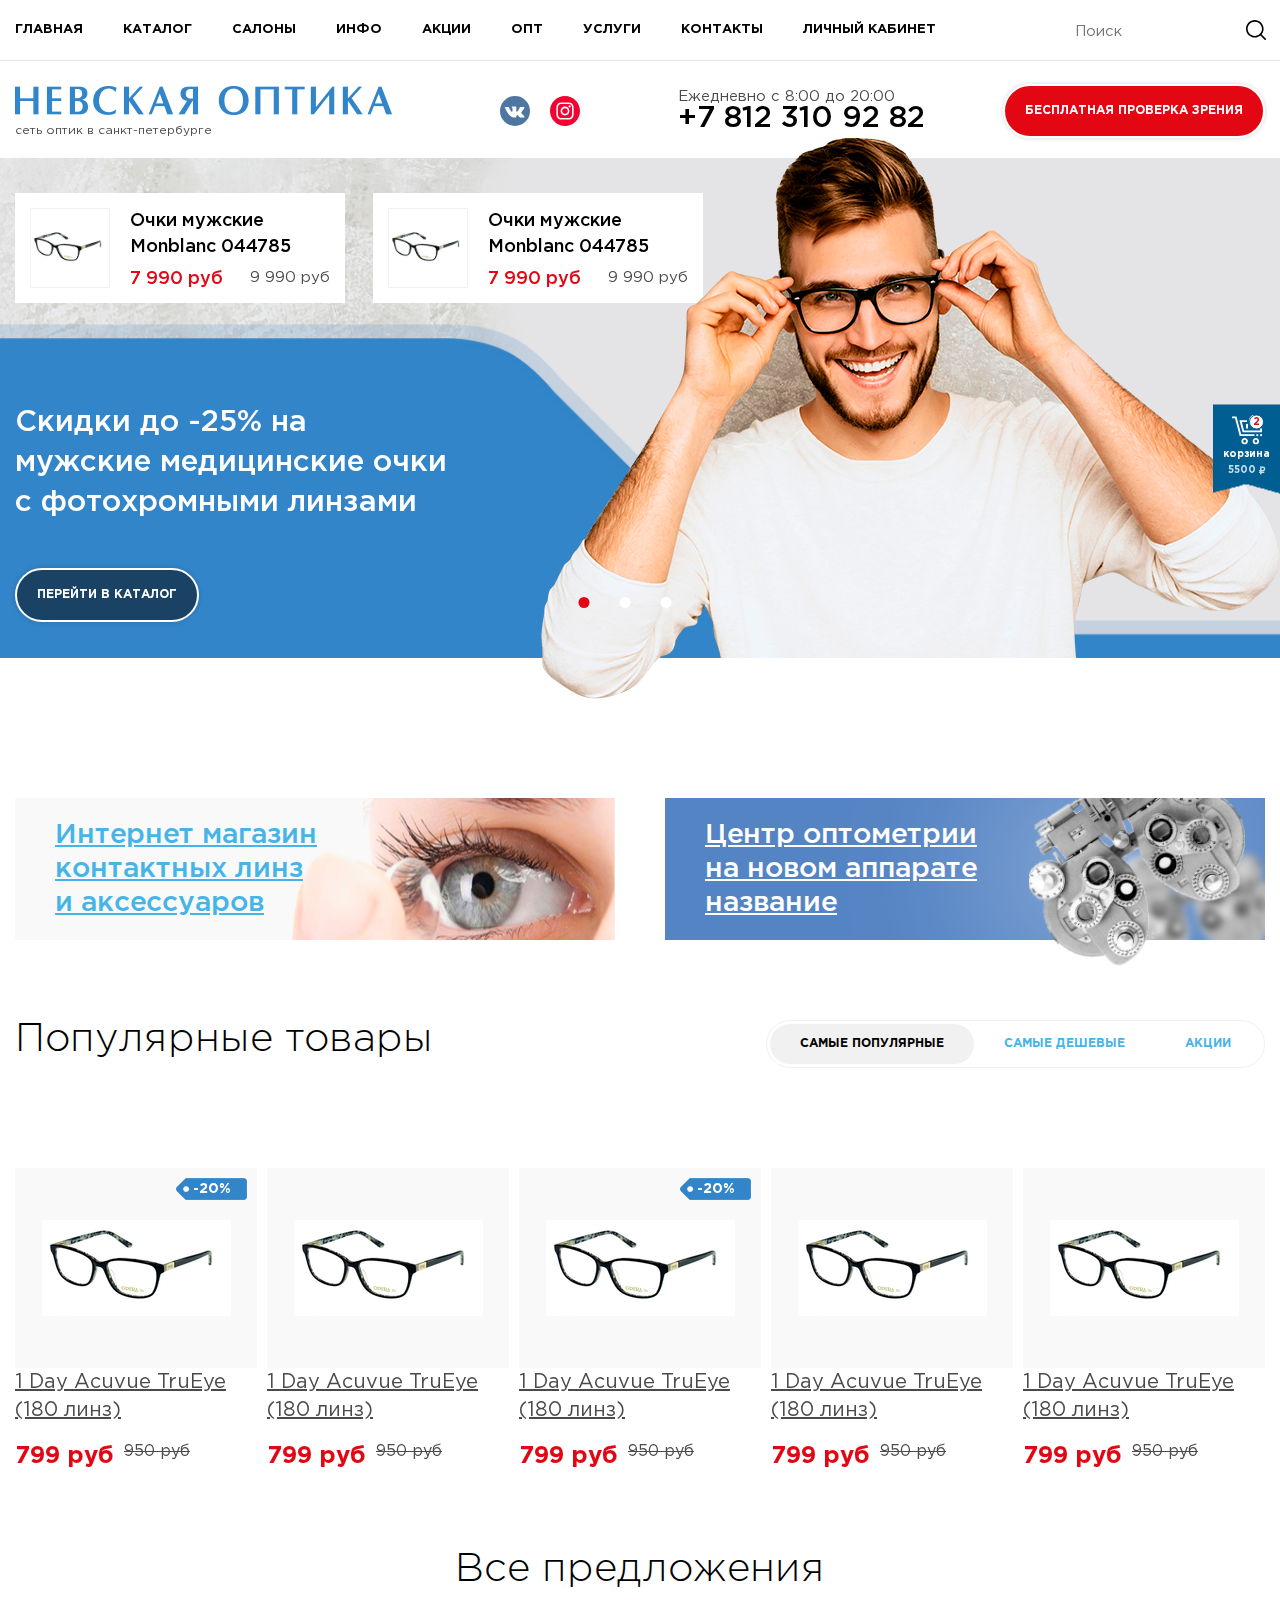
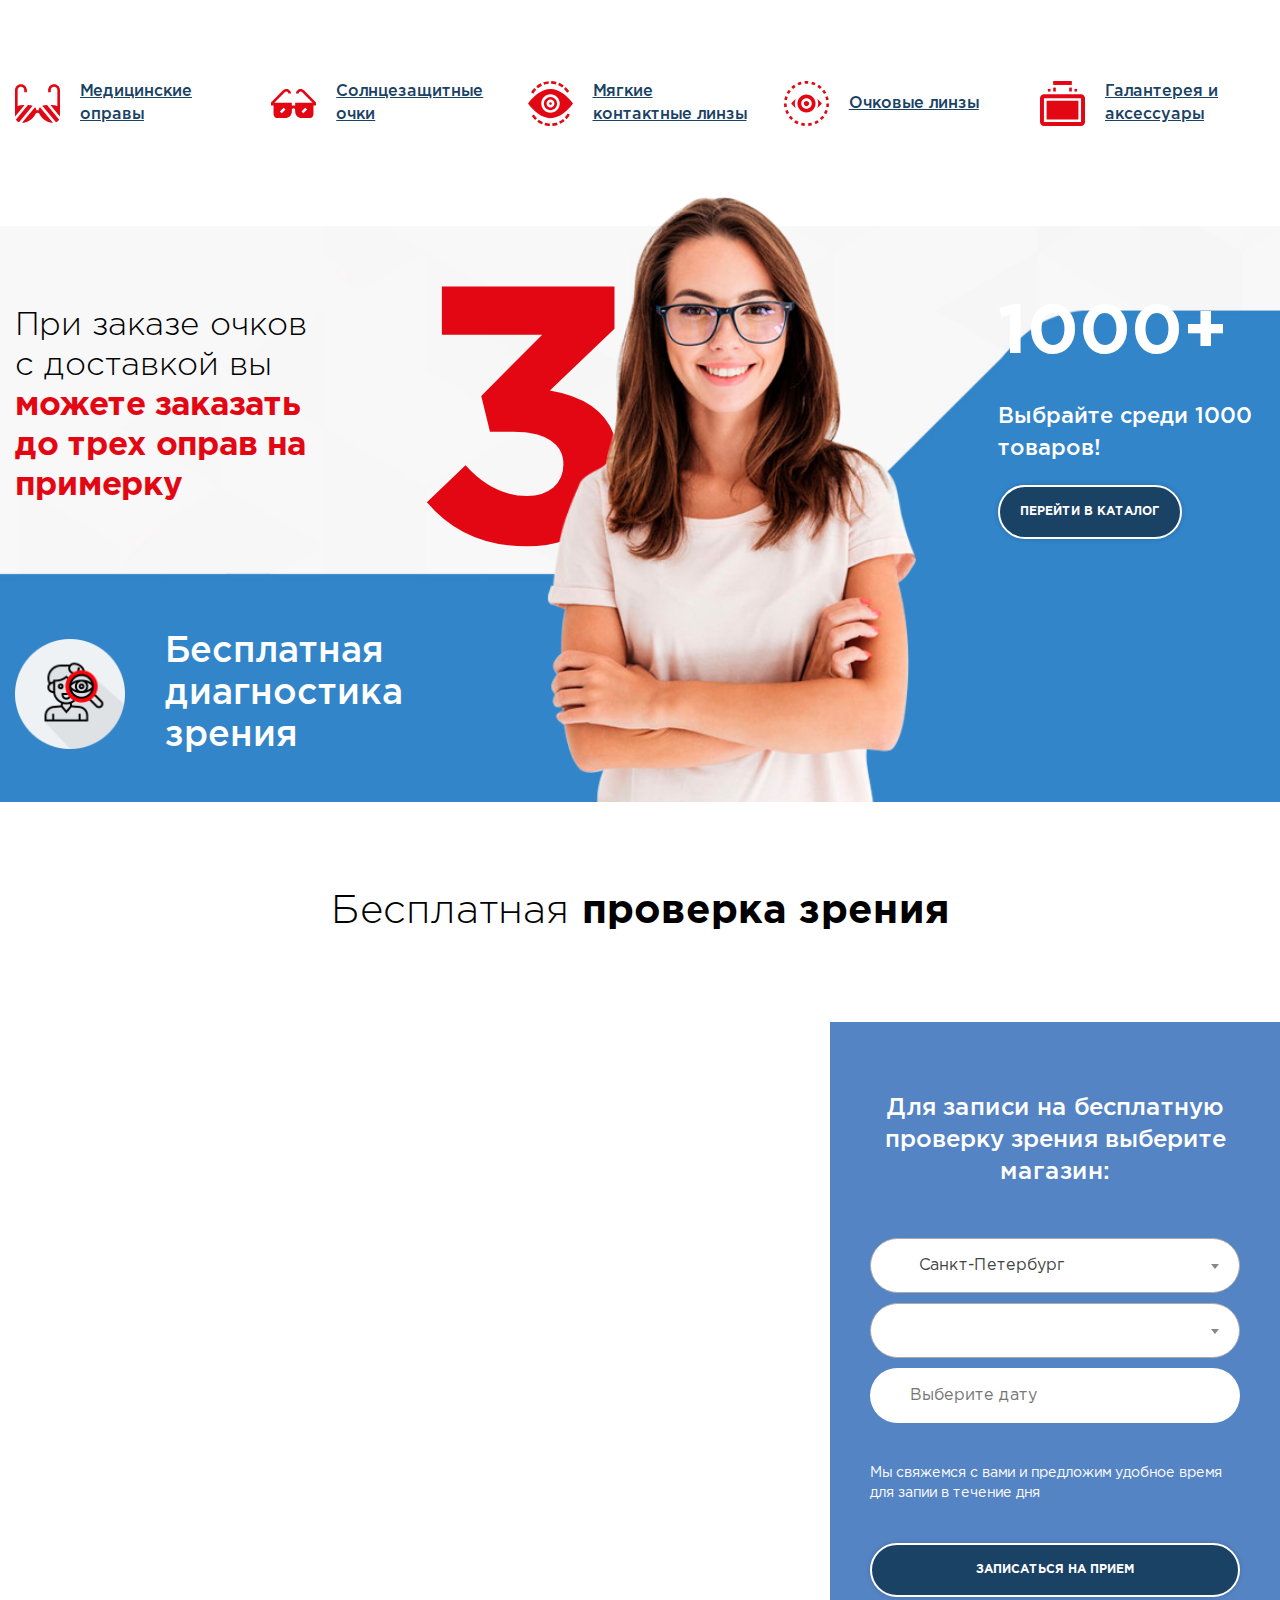
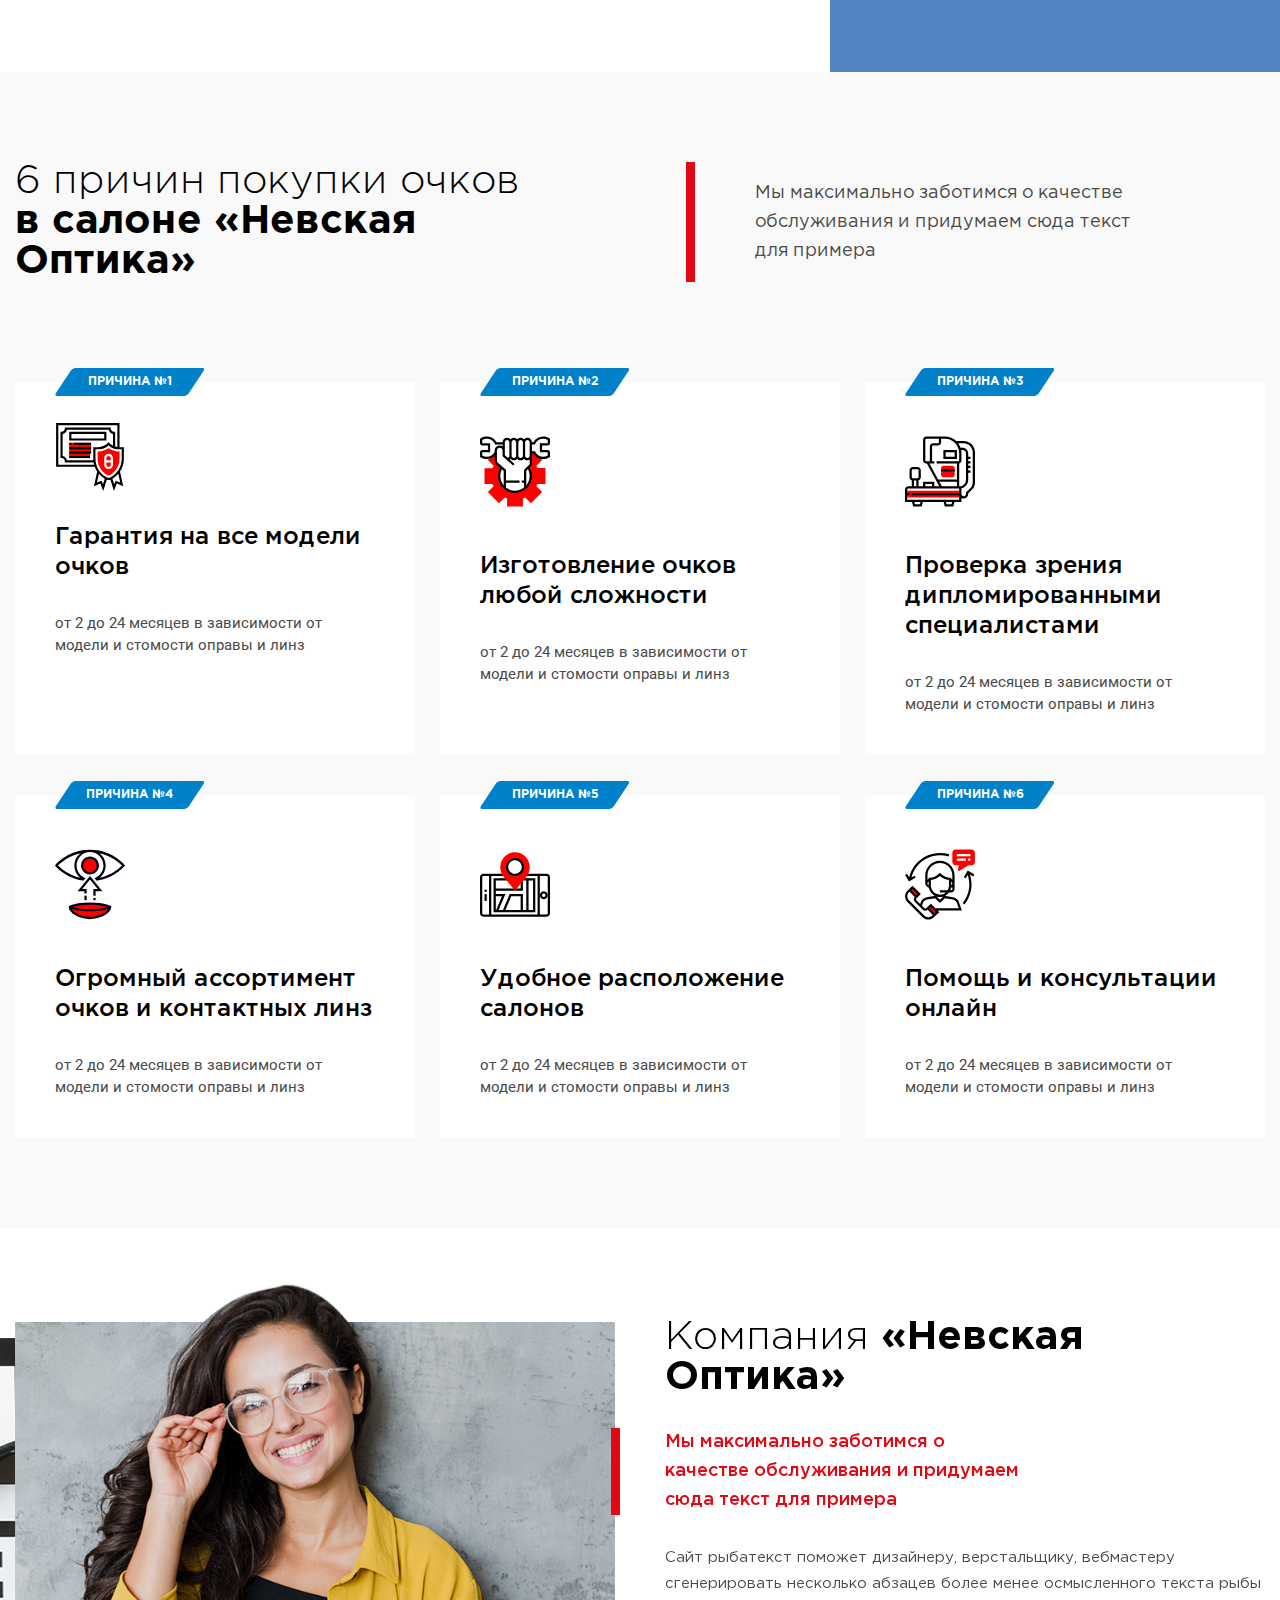
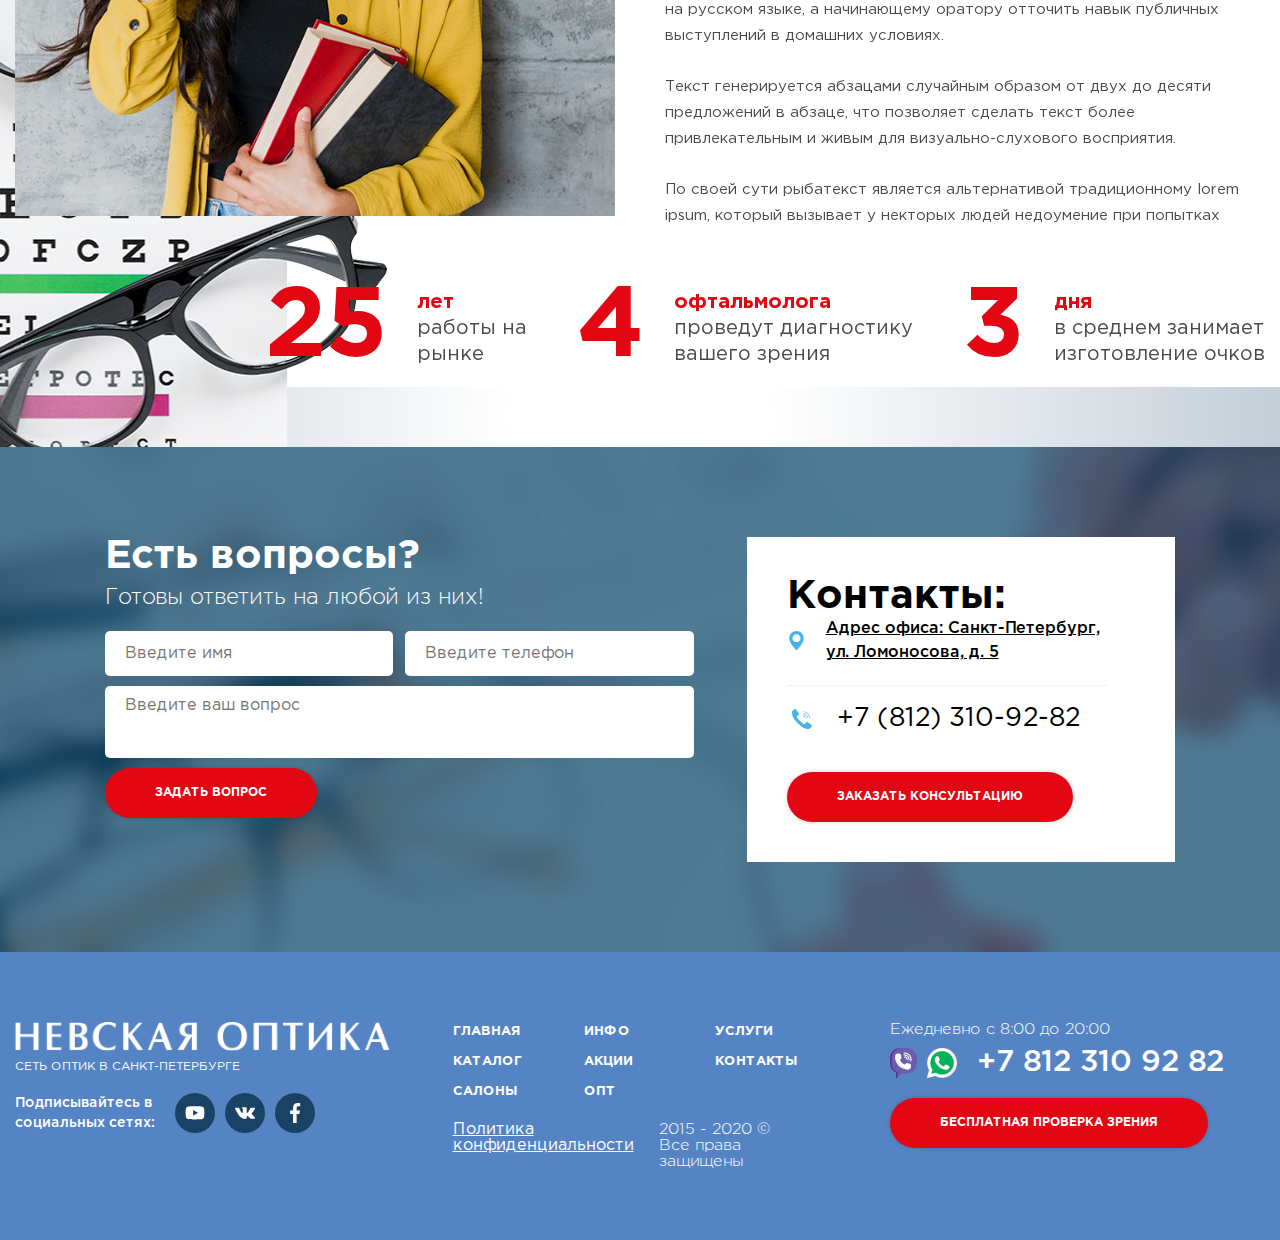
<file: index.html>
<!DOCTYPE HTML>
<html lang="ru">
<head>
    <meta charset="utf-8">
    <title>Невская оптика</title>
    <meta content="" name="description"/>
    <meta content="" name="keywords">
    <meta content="width=device-width, initial-scale=1.0" name="viewport">
    <meta content="telephone=no" name="format-detection">
    <meta content="IE=edge" http-equiv="X-UA-Compatible">

    <link href="css/jquery.fancybox.min.css" rel="stylesheet">
    <link href="css/select2.min.css" rel="stylesheet">
    <link href="css/jquery-ui.min.css" rel="stylesheet">
    <link href="css/slick.css" rel="stylesheet">
    <link href="css/style.css" rel="stylesheet">

    <link href="#" rel="shortcut icon">
    <meta content="petersburg-studio.com" name="author">
</head>
<body>

<header class="header">
    <div class="wrapper">

        <div class="mobileHeader__container">
            <ul class="mobileHeader__list">
                <li><a href="#"><img src="images/icons/user-mobile.svg" alt="icon"></a></li>
                <li><a href="#"><img src="images/icons/search-mobile.svg" alt="icon"></a></li>
                <li><a href="#"><img src="images/icons/buy.svg" alt="icon"></a></li>
                <li><a href="#"><img src="images/icons/out-call.svg" alt="icon"></a></li>
                <li>
                    <div class="header__hamburger">
                        <a class="adaptive-menu-toggle" href="#">
                        <span class="menu-toggle-inner">
                            <span class="menu-toggle-line menu-toggle-line--1"></span>
                            <span class="menu-toggle-line menu-toggle-line--2"></span>
                            <span class="menu-toggle-line menu-toggle-line--3"></span>
                            <span class="menu-toggle-line menu-toggle-line--4"></span>
                            <span class="menu-toggle-line menu-toggle-line--5"></span>
                        </span>
                        </a>
                    </div>
                </li>
            </ul>

            <nav class="headerNav_adaptive">
                <div class="headerNav_adaptive__wrapper">
                    <ul class="headerNav__items_adaptive">
                        <li><a href="#">Главная</a></li>
                        <li><a href="#">Каталог</a></li>
                        <li><a href="#">Салоны</a></li>
                        <li><a href="#">инфо</a></li>
                        <li><a href="#">акции</a></li>
                        <li><a href="#">Опт</a></li>
                        <li><a href="#">Услуги</a></li>
                        <li><a href="#">Контакты</a></li>
                        <li><a href="#">Личный кабинет</a></li>
                    </ul>

                    <ul class="header__social">
                        <li>
                            <a href="#">
                                <img src="images/icons/vk-new.svg" alt="">
                            </a>
                        </li>
                        <li>
                            <a href="#">
                                <img src="images/icons/instagram.svg" alt="">
                            </a>
                        </li>
                    </ul>

                    <div class="header__time">
                        <p>Ежедневно с 8:00 до 20:00</p>
                        <a href="#">+7 812 310 92 82</a>
                    </div>
                </div>
            </nav>

        </div>

        <div class="header__container">
            <div class="header_left">
                <div class="header_top">
                    <nav class="header__nav">
                        <ul>
                            <li><a href="#">Главная</a></li>
                            <li><a href="#">Каталог</a></li>
                            <li><a href="#">Салоны</a></li>
                            <li><a href="#">инфо</a></li>
                            <li><a href="#">акции</a></li>
                            <li><a href="#">Опт</a></li>
                            <li><a href="#">Услуги</a></li>
                            <li><a href="#">Контакты</a></li>
                            <li><a href="#">Личный кабинет</a></li>
                        </ul>
                    </nav>
                    <form action="#" method="get">
                        <ul class="search">
                            <li>
                                <label>
                                    <input placeholder="Поиск" type="search">
                                </label>
                            </li>
                            <li>
                                <input alt="search" src="images/icons/search.svg" type="image">
                            </li>
                        </ul>
                    </form>
                </div>
                <div class="header_bottom">
                    <a href="/" class="logo">
                        <img src="images/logo_blue.png" alt="">
                        <p>сеть оптик в санкт-петербурге</p>
                    </a>
                    <ul class="header__social">
                        <li>
                            <a href="#">
                                <img src="images/icons/vk-new.svg" alt="">
                            </a>
                        </li>
                        <li>
                            <a href="#">
                                <img src="images/icons/instagram.svg" alt="">
                            </a>
                        </li>
                    </ul>
                    <div class="header__time">
                        <p>Ежедневно с 8:00 до 20:00</p>
                        <a href="#">+7 812 310 92 82</a>
                    </div>
                    <a href="#" class="btn btn_red">бесплатная проверка зрения</a>
                </div>
            </div>

        </div>


    </div>
</header>

<section class="s_firstSlider">
    <div class="fullHD">
        <div class="fullHD__bg">
            <div class="firstSlider">
                <div class="firstSlider__slide">
                    <div class="wrapper">
                        <div class="firstSlider_top">
                            <div class="firstSlider__item">
                                <img src="images/main/glasses.png" alt="">
                                <div class="firstSlider__item__prop">
                                    <a href="#" class="firstSlider__item__prop__title">
                                        Очки мужские Monblanc 044785
                                    </a>
                                    <div class="firstSlider__item__prop__price">
                                        <div class="firstSlider__item__prop__price_new">
                                            7 990 руб
                                        </div>
                                        <div class="firstSlider__item__prop__price_old">
                                            9 990 руб
                                        </div>
                                    </div>
                                </div>
                            </div>
                            <div class="firstSlider__item">
                                <img src="images/main/glasses.png" alt="">
                                <div class="firstSlider__item__prop">
                                    <a class="firstSlider__item__prop__title">
                                        Очки мужские Monblanc 044785
                                    </a>
                                    <div class="firstSlider__item__prop__price">
                                        <div class="firstSlider__item__prop__price_new">
                                            7 990 руб
                                        </div>
                                        <div class="firstSlider__item__prop__price_old">
                                            9 990 руб
                                        </div>
                                    </div>
                                </div>
                            </div>
                        </div>
                        <div class="firstSlider_bottom">
                            <p>Скидки до -25% на <br/>
                                мужские медицинские очки<br/>
                                с фотохромными линзами</p>
                            <a href="#" class="btn btn_blue">перейти в каталог</a>
                        </div>
                    </div>
                    <img class="firstSlider__slide__img" src="images/main/man.png" alt="">
                </div>
                <div class="firstSlider__slide">
                    <div class="wrapper">
                        <div class="firstSlider_top">
                            <div class="firstSlider__item">
                                <img src="images/main/glasses.png" alt="">
                                <div class="firstSlider__item__prop">
                                    <a href="#" class="firstSlider__item__prop__title">
                                        Очки мужские Monblanc 044785
                                    </a>
                                    <div class="firstSlider__item__prop__price">
                                        <div class="firstSlider__item__prop__price_new">
                                            7 990 руб
                                        </div>
                                        <div class="firstSlider__item__prop__price_old">
                                            9 990 руб
                                        </div>
                                    </div>
                                </div>
                            </div>
                            <div class="firstSlider__item">
                                <img src="images/main/glasses.png" alt="">
                                <div class="firstSlider__item__prop">
                                    <a class="firstSlider__item__prop__title">
                                        Очки мужские Monblanc 044785
                                    </a>
                                    <div class="firstSlider__item__prop__price">
                                        <div class="firstSlider__item__prop__price_new">
                                            7 990 руб
                                        </div>
                                        <div class="firstSlider__item__prop__price_old">
                                            9 990 руб
                                        </div>
                                    </div>
                                </div>
                            </div>
                        </div>
                        <div class="firstSlider_bottom">
                            <p>Скидки до -25% на <br/>
                                мужские медицинские очки<br/>
                                с фотохромными линзами</p>
                            <a href="#" class="btn btn_blue">перейти в каталог</a>
                        </div>
                    </div>
                    <img class="firstSlider__slide__img" src="images/main/man.png" alt="">
                </div>
                <div class="firstSlider__slide">
                    <div class="wrapper">
                        <div class="firstSlider_top">
                            <div class="firstSlider__item">
                                <img src="images/main/glasses.png" alt="">
                                <div class="firstSlider__item__prop">
                                    <a href="#" class="firstSlider__item__prop__title">
                                        Очки мужские Monblanc 044785
                                    </a>
                                    <div class="firstSlider__item__prop__price">
                                        <div class="firstSlider__item__prop__price_new">
                                            7 990 руб
                                        </div>
                                        <div class="firstSlider__item__prop__price_old">
                                            9 990 руб
                                        </div>
                                    </div>
                                </div>
                            </div>
                            <div class="firstSlider__item">
                                <img src="images/main/glasses.png" alt="">
                                <div class="firstSlider__item__prop">
                                    <a class="firstSlider__item__prop__title">
                                        Очки мужские Monblanc 044785
                                    </a>
                                    <div class="firstSlider__item__prop__price">
                                        <div class="firstSlider__item__prop__price_new">
                                            7 990 руб
                                        </div>
                                        <div class="firstSlider__item__prop__price_old">
                                            9 990 руб
                                        </div>
                                    </div>
                                </div>
                            </div>
                        </div>
                        <div class="firstSlider_bottom">
                            <p>Скидки до -25% на <br/>
                                мужские медицинские очки<br/>
                                с фотохромными линзами</p>
                            <a href="#" class="btn btn_blue">перейти в каталог</a>
                        </div>
                    </div>
                    <img class="firstSlider__slide__img" src="images/main/man.png" alt="">
                </div>
            </div>
        </div>
    </div>
</section>

<section class="firstSlider_top_bottom">
    <div class="wrapper">
        <div class="firstSlider_top">
        <div class="firstSlider__item">
            <img src="images/main/glasses.png" alt="">
            <div class="firstSlider__item__prop">
                <a href="#" class="firstSlider__item__prop__title">
                    Очки мужские Monblanc 044785
                </a>
                <div class="firstSlider__item__prop__price">
                    <div class="firstSlider__item__prop__price_new">
                        7 990 руб
                    </div>
                    <div class="firstSlider__item__prop__price_old">
                        9 990 руб
                    </div>
                </div>
            </div>
        </div>
        <div class="firstSlider__item">
            <img src="images/main/glasses.png" alt="">
            <div class="firstSlider__item__prop">
                <a class="firstSlider__item__prop__title">
                    Очки мужские Monblanc 044785
                </a>
                <div class="firstSlider__item__prop__price">
                    <div class="firstSlider__item__prop__price_new">
                        7 990 руб
                    </div>
                    <div class="firstSlider__item__prop__price_old">
                        9 990 руб
                    </div>
                </div>
            </div>
        </div>
    </div>
    </div>
</section>

<section class="s_linkStore">
    <div class="wrapper">
        <div class="linkStore">
            <div class="linkStore__item">
                <div class="linkStore__item__title">
                    <a href="#">
                        Интернет магазин <br/>
                        контактных линз <br/>
                        и аксессуаров
                    </a>
                </div>
            </div>
            <div class="linkStore__item">
                <div class="linkStore__item__title">
                    <a href="#">
                        Центр оптометрии <br/>
                        на новом аппарате <br/>
                        название
                    </a>
                </div>
                <div class="linkStore__item__img">
                    <img src="images/main/eye-test-img.png" alt="">
                </div>
            </div>
        </div>
    </div>
</section>

<section class="s_popular">
    <div class="wrapper">
        <div class="popular">
            <div class="popular__title">
                <div class="innerTitle">
                    Популярные товары
                </div>
                <ul class="tabs">
                    <li class="tab tab_active">самые популярные</li>
                    <li class="tab">самые дешевые</li>
                    <li class="tab">акции</li>
                </ul>
            </div>

            <div class="tab__content tab__content_first">
                <div class="tab__content__wrapper">
                    <div class="tab__content__item tab__content__item_discount">
                        <div class="tab__content__item__img">
                            <div class="tab__content__item__img__tag">
                                -20%
                            </div>
                            <img src="images/main/glasses.png" alt="">
                        </div>
                        <a href="#">1 Day Acuvue TruEye (180 линз)</a>
                        <div class="tab__content__item__price__container">
                            <div class="tab__content__item__price">
                                799 руб
                            </div>
                            <div class="tab__content__item__discount">
                                950 руб
                            </div>
                        </div>
                    </div>
                    <div class="tab__content__item">
                        <div class="tab__content__item__img">
                            <div class="tab__content__item__img__tag">
                                -20%
                            </div>
                            <img src="images/main/glasses.png" alt="">
                        </div>
                        <a href="#">1 Day Acuvue TruEye (180 линз)</a>
                        <div class="tab__content__item__price__container">
                            <div class="tab__content__item__price">
                                799 руб
                            </div>
                            <div class="tab__content__item__discount">
                                950 руб
                            </div>
                        </div>
                    </div>

                    <div class="tab__content__item tab__content__item_discount">
                        <div class="tab__content__item__img">
                            <div class="tab__content__item__img__tag">
                                -20%
                            </div>
                            <img src="images/main/glasses.png" alt="">
                        </div>
                        <a href="#">1 Day Acuvue TruEye (180 линз)</a>
                        <div class="tab__content__item__price__container">
                            <div class="tab__content__item__price">
                                799 руб
                            </div>
                            <div class="tab__content__item__discount">
                                950 руб
                            </div>
                        </div>
                    </div>
                    <div class="tab__content__item">
                        <div class="tab__content__item__img">
                            <div class="tab__content__item__img__tag">
                                -20%
                            </div>
                            <img src="images/main/glasses.png" alt="">
                        </div>
                        <a href="#">1 Day Acuvue TruEye (180 линз)</a>
                        <div class="tab__content__item__price__container">
                            <div class="tab__content__item__price">
                                799 руб
                            </div>
                            <div class="tab__content__item__discount">
                                950 руб
                            </div>
                        </div>
                    </div>

                    <div class="tab__content__item">
                        <div class="tab__content__item__img">
                            <div class="tab__content__item__img__tag">
                                -20%
                            </div>
                            <img src="images/main/glasses.png" alt="">
                        </div>
                        <a href="#">1 Day Acuvue TruEye (180 линз)</a>
                        <div class="tab__content__item__price__container">
                            <div class="tab__content__item__price">
                                799 руб
                            </div>
                            <div class="tab__content__item__discount">
                                950 руб
                            </div>
                        </div>
                    </div>
                </div>
            </div>

            <div class="tab__content">
                <div class="tab__content__wrapper">

                    <div class="tab__content__item tab__content__item_discount">
                        <div class="tab__content__item__img">
                            <div class="tab__content__item__img__tag">
                                -20%
                            </div>
                            <img src="images/main/glasses.png" alt="">
                        </div>
                        <a href="#">1 Day Acuvue TruEye (180 линз)</a>
                        <div class="tab__content__item__price__container">
                            <div class="tab__content__item__price">
                                799 руб
                            </div>
                            <div class="tab__content__item__discount">
                                950 руб
                            </div>
                        </div>
                    </div>
                    <div class="tab__content__item">
                        <div class="tab__content__item__img">
                            <div class="tab__content__item__img__tag">
                                -20%
                            </div>
                            <img src="images/main/glasses.png" alt="">
                        </div>
                        <a href="#">1 Day Acuvue TruEye (180 линз)</a>
                        <div class="tab__content__item__price__container">
                            <div class="tab__content__item__price">
                                799 руб
                            </div>
                            <div class="tab__content__item__discount">
                                950 руб
                            </div>
                        </div>
                    </div>

                    <div class="tab__content__item tab__content__item_discount">
                        <div class="tab__content__item__img">
                            <div class="tab__content__item__img__tag">
                                -20%
                            </div>
                            <img src="images/main/glasses.png" alt="">
                        </div>
                        <a href="#">1 Day Acuvue TruEye (180 линз)</a>
                        <div class="tab__content__item__price__container">
                            <div class="tab__content__item__price">
                                799 руб
                            </div>
                            <div class="tab__content__item__discount">
                                950 руб
                            </div>
                        </div>
                    </div>
                    <div class="tab__content__item">
                        <div class="tab__content__item__img">
                            <div class="tab__content__item__img__tag">
                                -20%
                            </div>
                            <img src="images/main/glasses.png" alt="">
                        </div>
                        <a href="#">1 Day Acuvue TruEye (180 линз)</a>
                        <div class="tab__content__item__price__container">
                            <div class="tab__content__item__price">
                                799 руб
                            </div>
                            <div class="tab__content__item__discount">
                                950 руб
                            </div>
                        </div>
                    </div>

                    <div class="tab__content__item">
                        <div class="tab__content__item__img">
                            <div class="tab__content__item__img__tag">
                                -20%
                            </div>
                            <img src="images/main/glasses.png" alt="">
                        </div>
                        <a href="#">1 Day Acuvue TruEye (180 линз)</a>
                        <div class="tab__content__item__price__container">
                            <div class="tab__content__item__price">
                                799 руб
                            </div>
                            <div class="tab__content__item__discount">
                                950 руб
                            </div>
                        </div>
                    </div>
                </div>
            </div>

            <div class="tab__content">
                <div class="tab__content__wrapper">
                    <div class="tab__content__item tab__content__item_discount">
                        <div class="tab__content__item__img">
                            <div class="tab__content__item__img__tag">
                                -20%
                            </div>
                            <img src="images/main/glasses.png" alt="">
                        </div>
                        <a href="#">1 Day Acuvue TruEye (180 линз)</a>
                        <div class="tab__content__item__price__container">
                            <div class="tab__content__item__price">
                                799 руб
                            </div>
                            <div class="tab__content__item__discount">
                                950 руб
                            </div>
                        </div>
                    </div>
                    <div class="tab__content__item">
                        <div class="tab__content__item__img">
                            <div class="tab__content__item__img__tag">
                                -20%
                            </div>
                            <img src="images/main/glasses.png" alt="">
                        </div>
                        <a href="#">1 Day Acuvue TruEye (180 линз)</a>
                        <div class="tab__content__item__price__container">
                            <div class="tab__content__item__price">
                                799 руб
                            </div>
                            <div class="tab__content__item__discount">
                                950 руб
                            </div>
                        </div>
                    </div>

                    <div class="tab__content__item tab__content__item_discount">
                        <div class="tab__content__item__img">
                            <div class="tab__content__item__img__tag">
                                -20%
                            </div>
                            <img src="images/main/glasses.png" alt="">
                        </div>
                        <a href="#">1 Day Acuvue TruEye (180 линз)</a>
                        <div class="tab__content__item__price__container">
                            <div class="tab__content__item__price">
                                799 руб
                            </div>
                            <div class="tab__content__item__discount">
                                950 руб
                            </div>
                        </div>
                    </div>
                    <div class="tab__content__item">
                        <div class="tab__content__item__img">
                            <div class="tab__content__item__img__tag">
                                -20%
                            </div>
                            <img src="images/main/glasses.png" alt="">
                        </div>
                        <a href="#">1 Day Acuvue TruEye (180 линз)</a>
                        <div class="tab__content__item__price__container">
                            <div class="tab__content__item__price">
                                799 руб
                            </div>
                            <div class="tab__content__item__discount">
                                950 руб
                            </div>
                        </div>
                    </div>

                    <div class="tab__content__item">
                        <div class="tab__content__item__img">
                            <div class="tab__content__item__img__tag">
                                -20%
                            </div>
                            <img src="images/main/glasses.png" alt="">
                        </div>
                        <a href="#">1 Day Acuvue TruEye (180 линз)</a>
                        <div class="tab__content__item__price__container">
                            <div class="tab__content__item__price">
                                799 руб
                            </div>
                            <div class="tab__content__item__discount">
                                950 руб
                            </div>
                        </div>
                    </div>
                </div>
            </div>

        </div>
    </div>
</section>

<section class="s_all">
    <div class="wrapper">
        <div class="innerTitle">Все предложения</div>
        <div class="all">
            <div class="all__item">
                <img src="images/icons/glasses.svg" alt="">
                <a href="#">Медицинские оправы</a>
            </div>

            <div class="all__item">
                <img src="images/icons/sunglasses.svg" alt="">
                <a href="#">Солнцезащитные очки</a>
            </div>

            <div class="all__item">
                <img src="images/icons/vision.svg" alt="">
                <a href="#">Мягкие контактные линзы</a>
            </div>

            <div class="all__item">
                <img src="images/icons/vision1.svg" alt="">
                <a href="#">Очковые линзы</a>
            </div>

            <div class="all__item">
                <img src="images/icons/travel-case.svg" alt="">
                <a href="#">Галантерея и аксессуары</a>
            </div>
        </div>
    </div>
</section>

<section class="s_offer">
    <div class="offer_wrapper fullHD">
        <div class="wrapper">
            <div class="offer">
                <div class="offer_left">
                    <div class="offer_left_top">
                        При заказе очков с доставкой вы <span>можете заказать до трех оправ на примерку</span>
                    </div>
                    <div class="offer_left_bottom">
                        <img src="images/main/observation.png" alt="">
                        <p>Бесплатная диагностика зрения</p>
                    </div>
                </div>
                <div class="offer__int">3</div>
                <img src="images/main/woman.png" alt="">
                <div class="offer_right">
                    <div class="offer_right__number">
                        1000+
                    </div>
                    <p>Выбрайте среди 1000 товаров!</p>
                    <a href="#" class="btn btn_blue">
                        перейти в каталог
                    </a>
                </div>
            </div>
        </div>
    </div>
</section>

<section class="s_map">
    <div class="wrapper">
        <div class="innerTitle">
            Бесплатная <span>проверка зрения</span>
        </div>
    </div>
    <div class="fullHD">
        <div class="map" id="yandex_map" style=""></div>
        <!--        <div >-->
        <!--&lt;!&ndash;            <script type="text/javascript" charset="utf-8" async&ndash;&gt;-->
        <!--&lt;!&ndash;                    src="https://api-maps.yandex.ru/services/constructor/1.0/js/?um=constructor%3A3e45d14007a801866b8e36820159cccef2ae44ccdd501ee8d94121bec3ae6540&amp;width=100%&amp;height=650&amp;lang=ru_RU&amp;scroll=false"></script>&ndash;&gt;-->
        <!--        </div>-->
        <div class="map__wrapper">
            <div class="map__form">
                <div class="map__form__title">
                    Для записи на бесплатную проверку зрения выберите магазин:
                </div>
                <form action="#" method="post">
                    <ul>
                        <li>
                            <label for="city"></label>
                            <select name="city" id="city">
                                <option>Санкт-Петербург</option>
                            </select>
                        </li>
                        <li>
                            <label for="store"></label>
                            <select name="store" id="store">
                            </select>
                        </li>
                        <li>
                            <label for="date"></label>
                            <input type="text" id="date" placeholder="Выберите дату">
                        </li>
                    </ul>
                    <p>Мы свяжемся с вами и предложим удобное время для запии в течение дня</p>
                    <input type="submit" class="btn btn_blue" value="записаться на прием">
                </form>
            </div>
        </div>
    </div>
</section>

<section class="s_why">
    <div class="wrapper">
        <div class="why">
            <div class="why__title">
                <div class="innerTitle">
                    6 причин покупки очков <br/>
                    <span>в салоне «Невская Оптика»</span>
                </div>
                <p class="secondTitle">Мы максимально заботимся о качестве обслуживания и придумаем сюда текст для
                    примера</p>
            </div>
            <div class="why__items">
                <div class="why__item">
                    <div class="why__item__label">
                        причина №1
                    </div>
                    <img src="images/icons/certificate.svg" alt="">
                    <div class="why__item__title">Гарантия на все модели очков</div>
                    <p>от 2 до 24 месяцев в зависимости от модели и стомости оправы и линз</p>
                </div>
                <div class="why__item">
                    <div class="why__item__label">
                        причина №2
                    </div>
                    <img src="images/icons/settings.svg" alt="">
                    <div class="why__item__title">Изготовление очков любой сложности</div>
                    <p>от 2 до 24 месяцев в зависимости от модели и стомости оправы и линз</p>
                </div>
                <div class="why__item">
                    <div class="why__item__label">
                        причина №3
                    </div>
                    <img src="images/icons/optometrist.svg" alt="">
                    <div class="why__item__title">Проверка зрения
                        дипломированными
                        специалистами
                    </div>
                    <p>от 2 до 24 месяцев в зависимости от модели и стомости оправы и линз</p>
                </div>

                <div class="why__item">
                    <div class="why__item__label">
                        причина №4
                    </div>
                    <img src="images/icons/optometrist1.svg" alt="">
                    <div class="why__item__title">Огромный ассортимент очков и контактных линз</div>
                    <p>от 2 до 24 месяцев в зависимости от модели и стомости оправы и линз</p>
                </div>
                <div class="why__item">
                    <div class="why__item__label">
                        причина №5
                    </div>
                    <img src="images/icons/pin.svg" alt="">
                    <div class="why__item__title">Удобное расположение салонов</div>
                    <p>от 2 до 24 месяцев в зависимости от модели и стомости оправы и линз</p>
                </div>
                <div class="why__item">
                    <div class="why__item__label">
                        причина №6
                    </div>
                    <img src="images/icons/support.svg" alt="">
                    <div class="why__item__title">Помощь и консультации онлайн</div>
                    <p>от 2 до 24 месяцев в зависимости от модели и стомости оправы и линз</p>
                </div>
            </div>
        </div>
    </div>
</section>

<section class="s_company">
    <div class="fullHD">
        <div class="company__bg">
            <div class="wrapper">
                <div class="company">
                    <div class="company_top">
                        <img src="images/main/woman-glasses.png" alt="">
                        <div class="company_top__content">
                            <div class="innerTitle">
                                Компания
                                <span>«Невская  Оптика»</span>
                            </div>
                            <p class="text_red">Мы максимально заботимся о качестве обслуживания и придумаем сюда текст
                                для примера</p>
                            <p>Сайт рыбатекст поможет дизайнеру, верстальщику, вебмастеру сгенерировать несколько
                                абзацев более менее осмысленного текста рыбы на русском языке, а начинающему оратору
                                отточить навык публичных выступлений в домашних условиях.</p>
                            <p>Текст генерируется абзацами случайным образом от двух до десяти предложений в абзаце, что
                                позволяет сделать текст более привлекательным и живым для визуально-слухового
                                восприятия.</p>
                            <p>По своей сути рыбатекст является альтернативой традиционному lorem ipsum, который
                                вызывает у некторых людей недоумение при попытках</p>
                        </div>
                    </div>
                    <div class="company_bottom">
                        <div class="company_bottom__item">
                            <div class="company_bottom__item__num">25</div>
                            <div class="company_bottom__item__text">
                                <span>лет</span><br/>
                                работы на<br/>
                                рынке
                            </div>
                        </div>
                        <div class="company_bottom__item">
                            <div class="company_bottom__item__num">4</div>
                            <div class="company_bottom__item__text">
                                <span>офтальмолога</span><br/>
                                проведут диагностику<br/>
                                вашего зрения
                            </div>
                        </div>
                        <div class="company_bottom__item">
                            <div class="company_bottom__item__num">3</div>
                            <div class="company_bottom__item__text">
                                <span>дня</span><br/>
                                в среднем занимает<br/>
                                изготовление очков
                            </div>
                        </div>
                    </div>
                </div>
            </div>
        </div>
    </div>
</section>

<section class="s_questions">
    <div class="fullHD">
        <div class="wrapper">
            <div class="questions">
                <div class="questions_left">
                    <div class="questions__title">
                        Есть вопросы?
                    </div>
                    <div class="questions__desc">
                        Готовы ответить на любой из них!
                    </div>
                    <form action="#" method="post">
                        <ul class="questions__form">
                            <li>
                                <label for="questions__name"></label>
                                <input type="text" id="questions__name" placeholder="Введите имя">
                            </li>
                            <li>
                                <label for="questions__phone"></label>
                                <input type="tel" id="questions__phone" placeholder="Введите телефон">
                            </li>
                            <li>
                                <label for="questions__msg"></label>
                                <textarea placeholder="Введите ваш вопрос" name="questions__msg"
                                          id="questions__msg"></textarea>
                            </li>
                        </ul>
                        <input type="submit" class="btn btn_red" value="Задать вопрос">
                    </form>
                </div>
                <div class="questions_right">
                    <div class="questions__contact">
                        <div class="questions__contact__title">
                            Контакты:
                        </div>
                        <ul>
                            <li>
                                <a class="questions__contact__address" href="#">
                                    Адрес офиса: Санкт-Петербург, ул. Ломоносова, д. 5
                                </a>
                            </li>
                            <li>
                                <a class="questions__contact__phone">
                                    +7 (812) 310-92-82
                                </a>
                            </li>
                        </ul>
                        <a href="#" class="btn btn_red">заказать консультацию</a>
                    </div>
                </div>
            </div>
        </div>
    </div>
</section>

<footer class="footer">
    <div class="wrapper">
        <div class="footer__container">
            <div class="footer_part">
                <a class="footer__logo" href="#">
                    <img src="images/logo_white.png" alt="">
                    <span class="footer__title_small">
                        сеть оптик в санкт-петербурге
                    </span>
                </a>
                <div class="footer__social">
                    <p>Подписывайтесь в <br/> социальных сетях:</p>
                    <ul>
                        <li>
                            <a href="#">
                                <img src="images/icons/youtube.svg" alt="">
                            </a>
                        </li>
                        <li>
                            <a href="#">
                                <img src="images/icons/internetvk.svg" alt="">
                            </a>
                        </li>
                        <li>
                            <a href="#">
                                <img src="images/icons/facebook.svg" alt="">
                            </a>
                        </li>
                    </ul>
                </div>
            </div>
            <div class="footer_part">
                <div class="footer__nav">
                    <ul>
                        <li><a href="#">Главная</a></li>
                        <li><a href="#">Каталог</a></li>
                        <li><a href="#">Салоны</a></li>
                    </ul>
                    <ul>
                        <li><a href="#">инфо</a></li>
                        <li><a href="#">акции</a></li>
                        <li><a href="#">Опт</a></li>
                    </ul>
                    <ul>
                        <li><a href="#">Услуги</a></li>
                        <li><a href="#">Контакты</a></li>
                    </ul>
                </div>
                <div class="footer__copyright">
                    <div class="footer__copyright_half">
                        <a href="#">
                            Политика конфиденциальности
                        </a>
                    </div>
                    <div class="footer__copyright_half">
                        <p>2015 - 2020 © <br/>
                            Все права защищены</p>
                    </div>
                </div>
            </div>
            <div class="footer_part">
                <p class="footer__time">Ежедневно с 8:00 до 20:00</p>
                <div class="footer__contact">
                    <ul>
                        <li>
                            <a href="#">
                                <img src="images/icons/viber.png" alt="">
                            </a>
                        </li>
                        <li>
                            <a href="#">
                                <img src="images/icons/whatsapp.png" alt="">
                            </a>
                        </li>
                        <li>
                            <a href="#">+7 812 310 92 82</a>
                        </li>
                    </ul>
                    <a href="#" class="btn btn_red">бесплатная проверка зрения</a>
                </div>
            </div>
        </div>
    </div>
</footer>

<div class="header_right">
    <div class="header__cart">
        <a href="#">
            <div class="header__cart__icon">
                <div class="header__cart__icon__label">2</div>
                <img src="images/icons/shopping-cart.svg" alt="">
            </div>
            корзина
            <div class="header__cart__price">5500 <span>&#8381;</span></div>
        </a>
    </div>
    <!--                <a href="#" class="header__user">-->
    <!--                    <img src="images/icons/user.svg" alt="">-->
    <!--                    мой кабинет-->
    <!--                </a>-->
</div>


<script src="js/jquery-3.4.1.min.js" type="text/javascript"></script>
<script src="https://api-maps.yandex.ru/2.1/?lang=ru_RU&amp;apikey=b17eb557-960b-41a5-874f-414e9cb81e84"
        type="text/javascript"></script>
<script src="js/select2.min.js" type="text/javascript"></script>
<script src="js/jquery-ui.min.js" type="text/javascript"></script>
<script src="js/jquery.fancybox.min.js" type="text/javascript"></script>
<script src="js/slick.min.js" type="text/javascript"></script>
<script src="js/scripts.js" type="text/javascript"></script>
<script src="https://noptica.ru/templates/noptica_2.0/js/kk.js?25-02-20" type="text/javascript"></script>


</body>

</html>
</file>
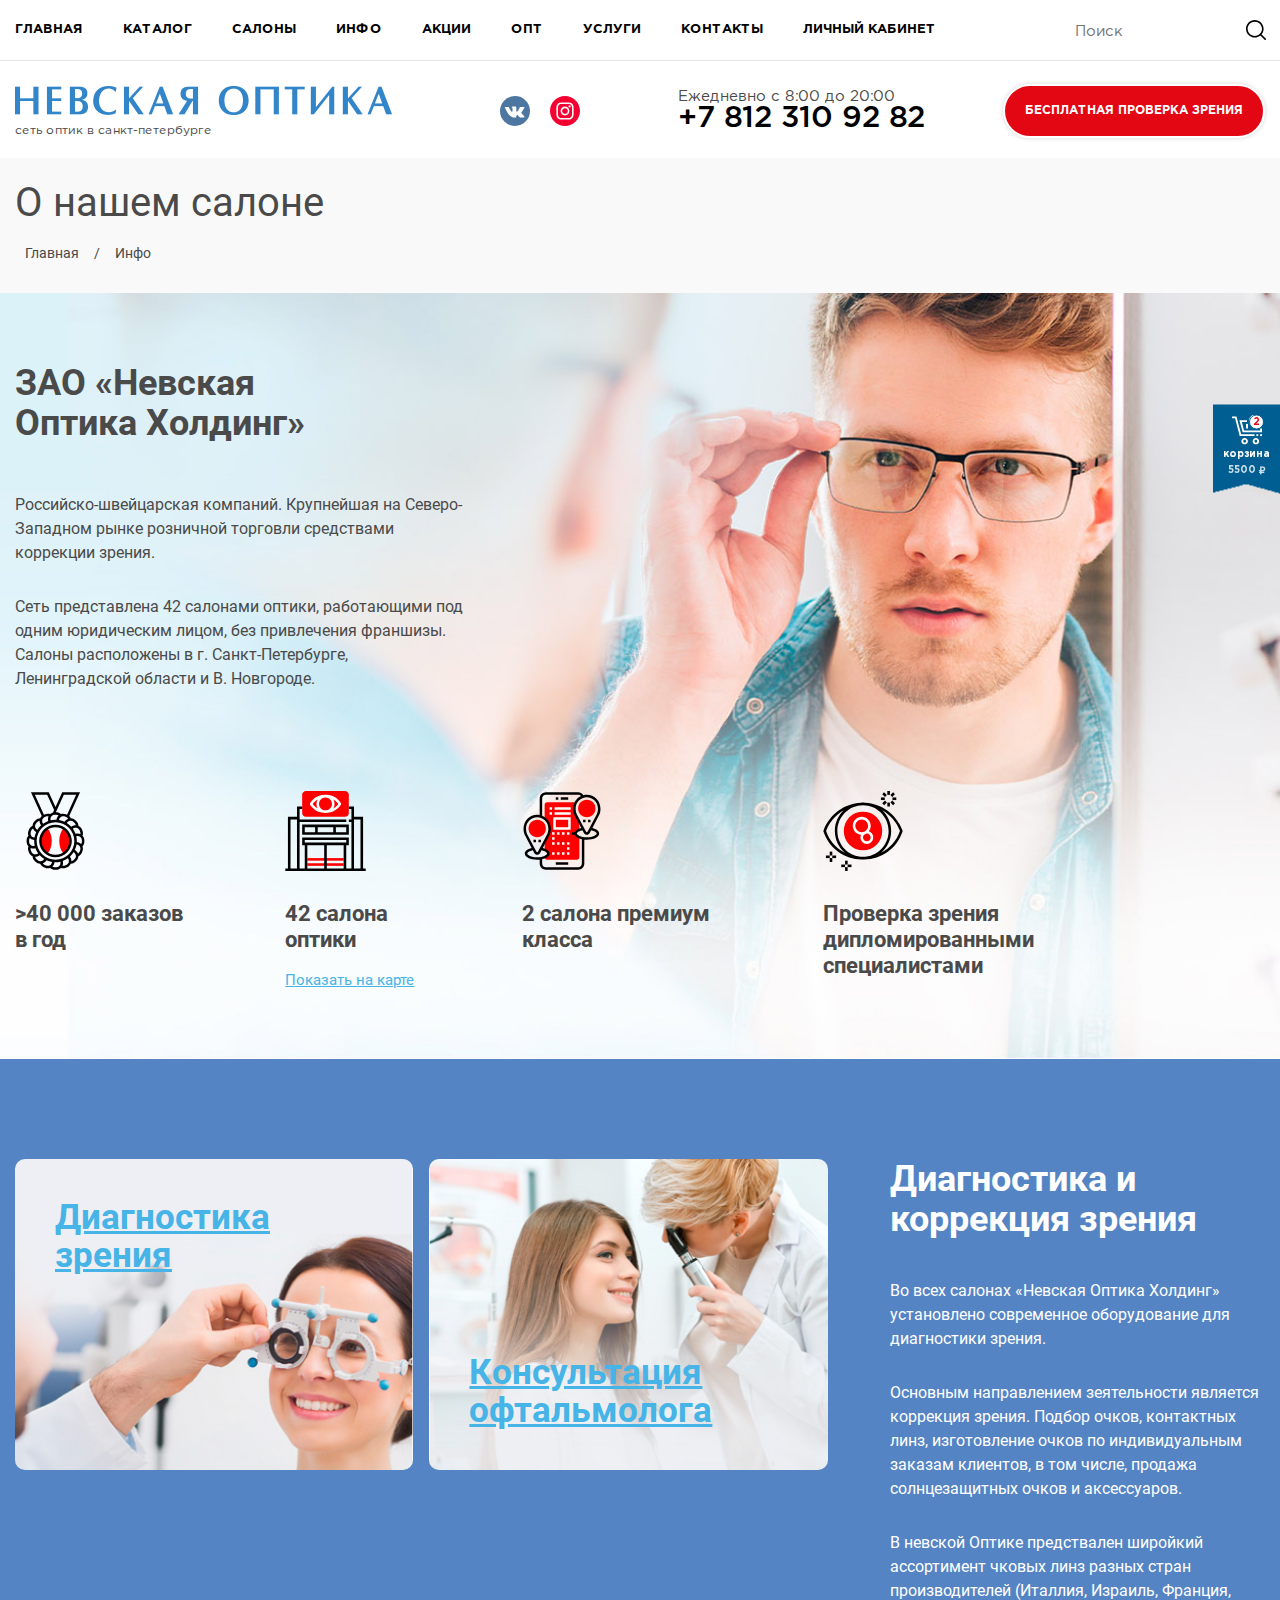
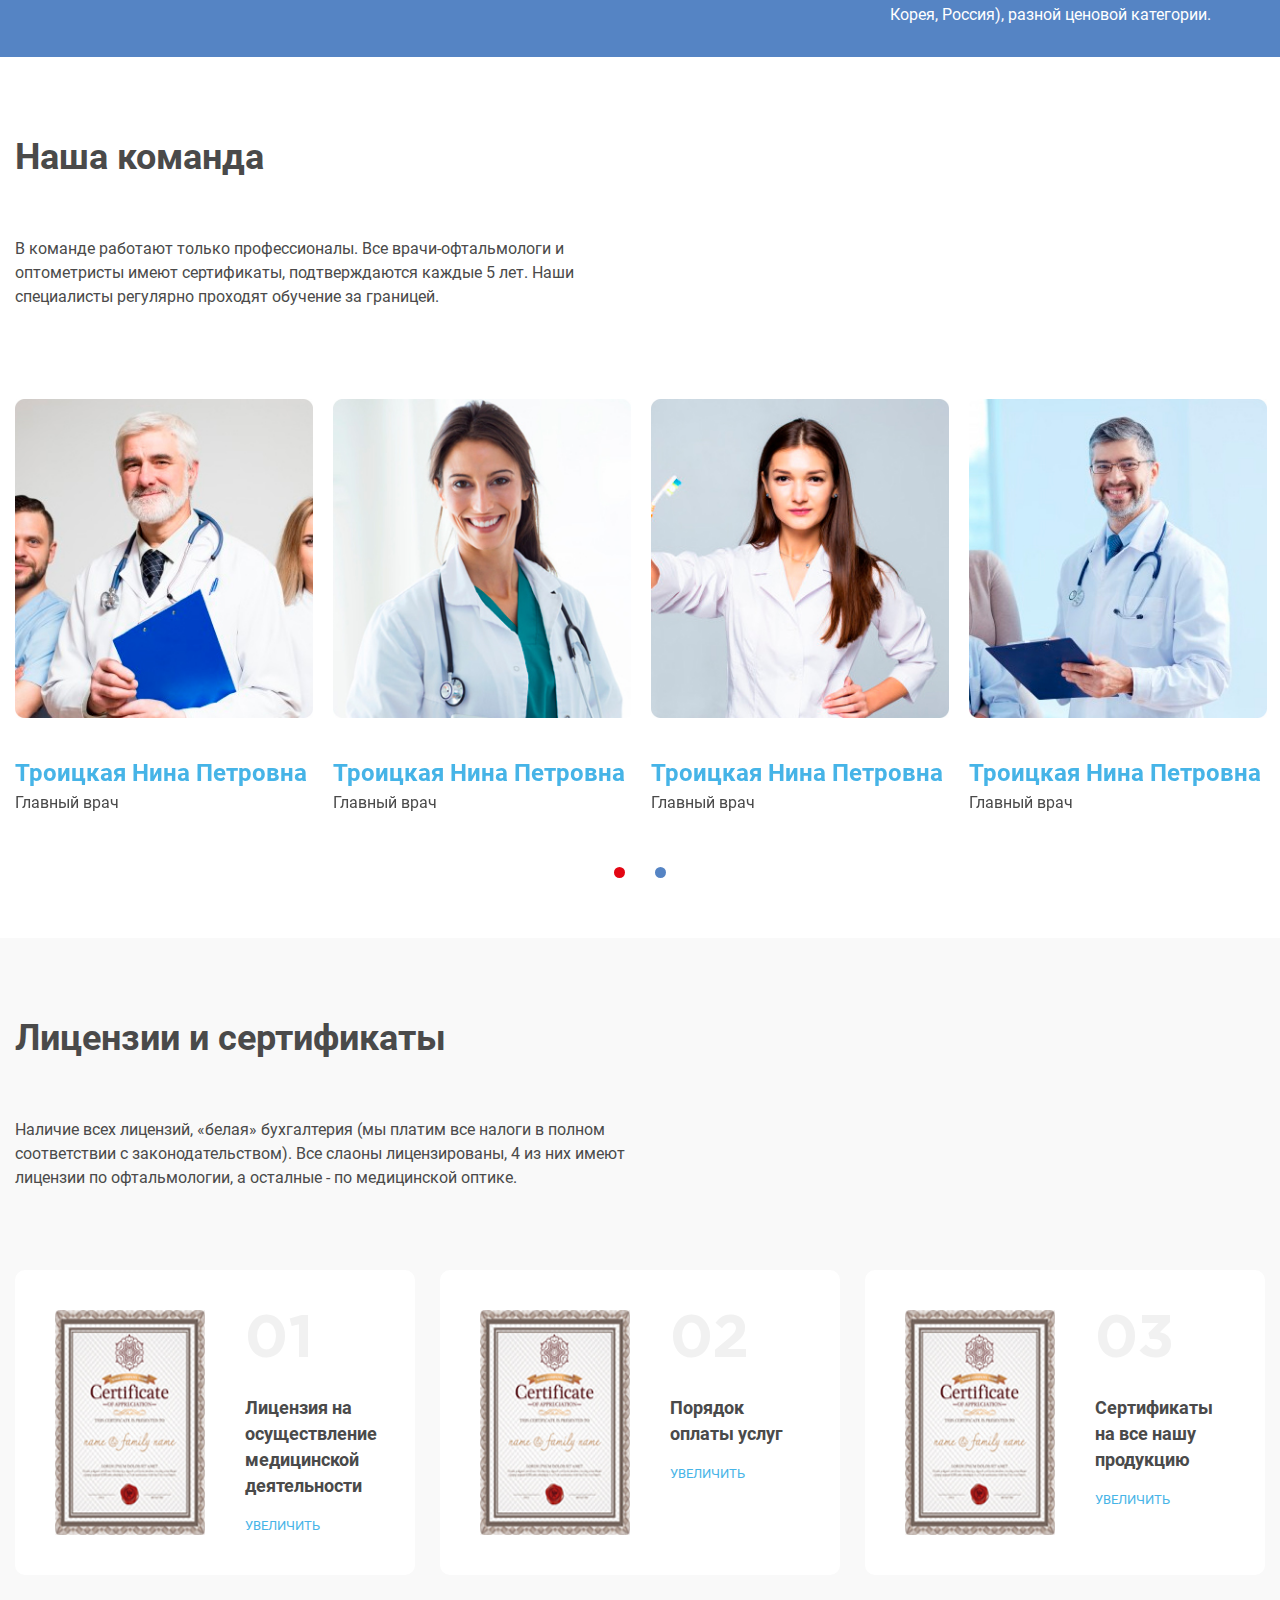
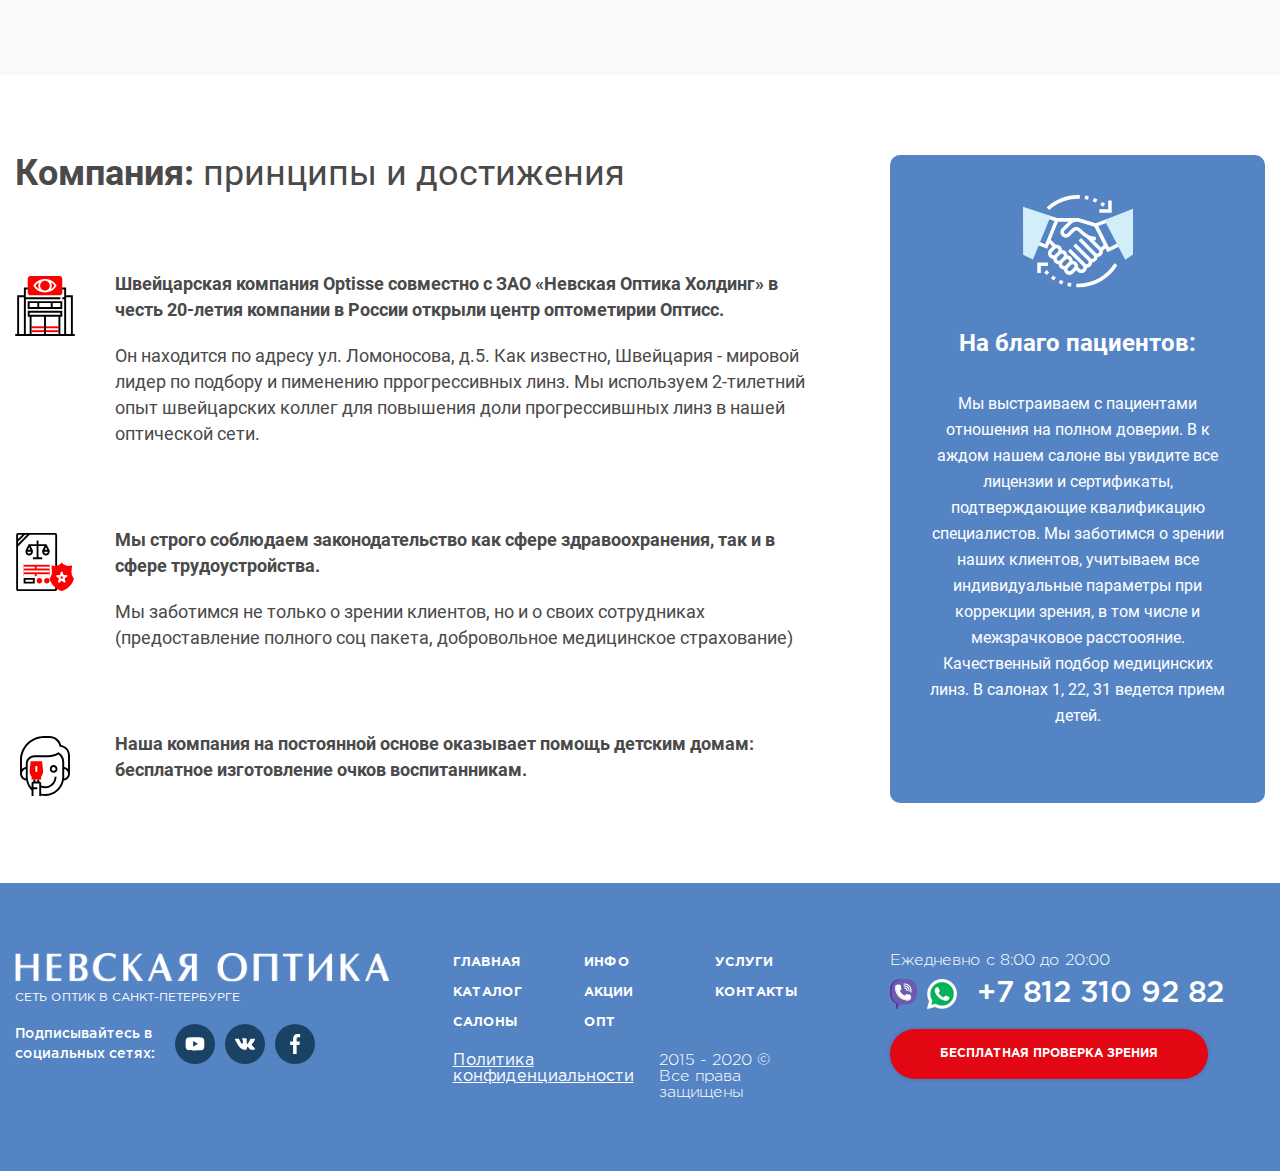
<file: about.html>
<!DOCTYPE HTML>
<html lang="ru">
<head>
    <meta charset="utf-8">
    <title>Невская оптика</title>
    <meta content="" name="description"/>
    <meta content="" name="keywords">
    <meta content="width=device-width, initial-scale=1.0" name="viewport">
    <meta content="telephone=no" name="format-detection">
    <meta content="IE=edge" http-equiv="X-UA-Compatible">

    <link href="css/jquery.fancybox.min.css" rel="stylesheet">
    <link href="css/select2.min.css" rel="stylesheet">
    <link href="css/jquery-ui.min.css" rel="stylesheet">
    <link href="css/slick.css" rel="stylesheet">
    <link href="css/style.css" rel="stylesheet">

    <link href="#" rel="shortcut icon">
    <meta content="petersburg-studio.com" name="author">
</head>
<body>

<header class="header">
    <div class="wrapper">

        <div class="mobileHeader__container">
            <ul class="mobileHeader__list">
                <li><a href="#"><img src="images/icons/user-mobile.svg" alt="icon"></a></li>
                <li><a href="#"><img src="images/icons/search-mobile.svg" alt="icon"></a></li>
                <li><a href="#"><img src="images/icons/buy.svg" alt="icon"></a></li>
                <li><a href="#"><img src="images/icons/out-call.svg" alt="icon"></a></li>
                <li>
                    <div class="header__hamburger">
                        <a class="adaptive-menu-toggle" href="#">
                        <span class="menu-toggle-inner">
                            <span class="menu-toggle-line menu-toggle-line--1"></span>
                            <span class="menu-toggle-line menu-toggle-line--2"></span>
                            <span class="menu-toggle-line menu-toggle-line--3"></span>
                            <span class="menu-toggle-line menu-toggle-line--4"></span>
                            <span class="menu-toggle-line menu-toggle-line--5"></span>
                        </span>
                        </a>
                    </div>
                </li>
            </ul>

            <nav class="headerNav_adaptive">
                <div class="headerNav_adaptive__wrapper">
                    <ul class="headerNav__items_adaptive">
                        <li><a href="#">Главная</a></li>
                        <li><a href="#">Каталог</a></li>
                        <li><a href="#">Салоны</a></li>
                        <li><a href="#">инфо</a></li>
                        <li><a href="#">акции</a></li>
                        <li><a href="#">Опт</a></li>
                        <li><a href="#">Услуги</a></li>
                        <li><a href="#">Контакты</a></li>
                        <li><a href="#">Личный кабинет</a></li>
                    </ul>

                    <ul class="header__social">
                        <li>
                            <a href="#">
                                <img src="images/icons/vk-new.svg" alt="">
                            </a>
                        </li>
                        <li>
                            <a href="#">
                                <img src="images/icons/instagram.svg" alt="">
                            </a>
                        </li>
                    </ul>

                    <div class="header__time">
                        <p>Ежедневно с 8:00 до 20:00</p>
                        <a href="#">+7 812 310 92 82</a>
                    </div>
                </div>
            </nav>

        </div>

        <div class="header__container">
            <div class="header_left">
                <div class="header_top">
                    <nav class="header__nav">
                        <ul>
                            <li><a href="#">Главная</a></li>
                            <li><a href="#">Каталог</a></li>
                            <li><a href="#">Салоны</a></li>
                            <li><a href="#">инфо</a></li>
                            <li><a href="#">акции</a></li>
                            <li><a href="#">Опт</a></li>
                            <li><a href="#">Услуги</a></li>
                            <li><a href="#">Контакты</a></li>
                            <li><a href="#">Личный кабинет</a></li>
                        </ul>
                    </nav>
                    <form action="#" method="get">
                        <ul class="search">
                            <li>
                                <label>
                                    <input placeholder="Поиск" type="search">
                                </label>
                            </li>
                            <li>
                                <input alt="search" src="images/icons/search.svg" type="image">
                            </li>
                        </ul>
                    </form>
                </div>
                <div class="header_bottom">
                    <a href="/" class="logo">
                        <img src="images/logo_blue.png" alt="">
                        <p>сеть оптик в санкт-петербурге</p>
                    </a>
                    <ul class="header__social">
                        <li>
                            <a href="#">
                                <img src="images/icons/vk-new.svg" alt="">
                            </a>
                        </li>
                        <li>
                            <a href="#">
                                <img src="images/icons/instagram.svg" alt="">
                            </a>
                        </li>
                    </ul>
                    <div class="header__time">
                        <p>Ежедневно с 8:00 до 20:00</p>
                        <a href="#">+7 812 310 92 82</a>
                    </div>
                    <a href="#" class="btn btn_red">бесплатная проверка зрения</a>
                </div>
            </div>

        </div>


    </div>
</header>

<section class="s_breadcrumbs s_breadcrumbs_grey">
    <div class="wrapper">
        <h1 class="breadcrumbs__h1">О нашем салоне</h1>
        <div class="breadcrumbs">
            <div class="breadcrumbs__container">
                <div itemscope="" itemprop="itemListElement" itemtype="http://schema.org/ListItem">
                    <a itemprop="item" title="Главная" href="/">
                        <span itemprop="name">Главная</span>
                    </a>
                </div>
                <span>/</span>
                <div itemscope="" itemprop="itemListElement" itemtype="http://schema.org/ListItem">
                    <span itemprop="item"><span itemprop="name">Инфо</span></span>
                </div>
            </div>
        </div>
    </div>
</section>

<section class="s_aboutCompany">
    <div class="aboutCompany_fullHD fullHD">
        <div class="wrapper">
            <div class="aboutCompany">
                <div class="aboutCompanyTitle innerTitle">
                    ЗАО «Невская Оптика Холдинг»
                </div>
                <p>Российско-швейцарская компаний. Крупнейшая на Северо-Западном рынке розничной торговли средствами
                    коррекции зрения.</p>
                <p>Сеть представлена 42 салонами оптики, работающими под одним юридическим лицом, без привлечения
                    франшизы. Салоны расположены в г. Санкт-Петербурге, Ленинградской области и В. Новгороде.</p>

                <ul class="aboutCompany__list">
                    <li>
                        <img src="images/about/award.svg" alt="icon">
                        <p>>40 000 заказов в год</p>
                    </li>
                    <li>
                        <img src="images/about/optometrist.svg" alt="icon">
                        <p>42 салона оптики</p>
                        <a href="#">Показать на карте</a>
                    </li>
                    <li>
                        <img src="images/about/map.svg" alt="icon">
                        <p>2 салона премиум класса</p>
                    </li>
                    <li>
                        <img src="images/about/eye.svg" alt="icon">
                        <p>Проверка зрения дипломированными специалистами</p>
                    </li>
                </ul>
            </div>
        </div>
    </div>
</section>

<section class="s_diagnostic blueBg">
    <div class="wrapper">
        <div class="diagnostic">
            <ul class="diagnostic__links">
                <li>
                    <a href="#">
                        <img src="images/about/diagnostic1.jpg" alt="photo">
                        <p>Диагностика <br>зрения</p>
                    </a>
                </li>
                <li>
                    <a href="#">
                        <img src="images/about/diagnostic2.jpg" alt="photo">
                        <p>Консультация <br>офтальмолога</p>
                    </a>
                </li>
            </ul>

            <div class="diagnostic__text">
                <div class="diagnostic__text__title">
                    Диагностика и коррекция зрения
                </div>
                <p>Во всех салонах «Невская Оптика Холдинг» установлено современное оборудование для диагностики
                    зрения.</p>
                <p>Основным направлением зеятельности является коррекция зрения. Подбор очков, контактных линз,
                    изготовление очков по индивидуальным заказам клиентов, в том числе, продажа солнцезащитных очков и
                    аксессуаров.</p>
                <p>В невской Оптике предствален широйкий ассортимент чковых линз разных стран производителей (Италлия,
                    Израиль, Франция, Корея, Россия), разной ценовой категории.</p>
            </div>
        </div>
    </div>
</section>

<section class="s_team">
    <div class="wrapper">
        <div class="team">
            <div class="innerTitle">Наша команда</div>
            <p>В команде работают только профессионалы. Все врачи-офтальмологи и оптометристы имеют сертификаты,
                подтверждаются каждые 5 лет. Наши специалисты регулярно проходят обучение за границей.</p>
            <div class="team__list">
                <div class="team__item">
                    <img src="images/about/team1.jpg" alt="photo">
                    <div class="team__item__name">Троицкая Нина Петровна</div>
                    <p>Главный врач</p>
                </div>

                <div class="team__item">
                    <img src="images/about/team2.jpg" alt="photo">
                    <div class="team__item__name">Троицкая Нина Петровна</div>
                    <p>Главный врач</p>
                </div>

                <div class="team__item">
                    <img src="images/about/team3.jpg" alt="photo">
                    <div class="team__item__name">Троицкая Нина Петровна</div>
                    <p>Главный врач</p>
                </div>

                <div class="team__item">
                    <img src="images/about/team4.jpg" alt="photo">
                    <div class="team__item__name">Троицкая Нина Петровна</div>
                    <p>Главный врач</p>
                </div>

                <div class="team__item">
                    <img src="images/about/team1.jpg" alt="photo">
                    <div class="team__item__name">Троицкая Нина Петровна</div>
                    <p>Главный врач</p>
                </div>

                <div class="team__item">
                    <img src="images/about/team2.jpg" alt="photo">
                    <div class="team__item__name">Троицкая Нина Петровна</div>
                    <p>Главный врач</p>
                </div>

                <div class="team__item">
                    <img src="images/about/team3.jpg" alt="photo">
                    <div class="team__item__name">Троицкая Нина Петровна</div>
                    <p>Главный врач</p>
                </div>

                <div class="team__item">
                    <img src="images/about/team4.jpg" alt="photo">
                    <div class="team__item__name">Троицкая Нина Петровна</div>
                    <p>Главный врач</p>
                </div>
            </div>
        </div>
    </div>
</section>

<section class="s_license">
    <div class="wrapper">
        <div class="license">
            <div class="innerTitle">Лицензии и сертификаты</div>
            <p>Наличие всех лицензий, «белая» бухгалтерия (мы платим все налоги в полном соответствии с
                законодательством). Все слаоны лицензированы, 4 из них имеют лицензии по офтальмологии, а осталные - по
                медицинской оптике.</p>
            <ul class="license__list">
                <li>
                    <img src="images/about/license.jpg" alt="license">
                    <div class="license__list__content">
                        <div class="license__list__number">
                            01
                        </div>
                        <p>Лицензия на осуществление медицинской деятельности</p>
                        <a href="images/about/license.jpg" data-fancybox="gallery">Увеличить</a>
                    </div>
                </li>
                <li>
                    <img src="images/about/license.jpg" alt="license">
                    <div class="license__list__content">
                        <div class="license__list__number">
                            02
                        </div>
                        <p>Порядок оплаты услуг</p>
                        <a href="images/about/license.jpg" data-fancybox="gallery">Увеличить</a>
                    </div>
                </li>
                <li>
                    <img src="images/about/license.jpg" alt="license">
                    <div class="license__list__content">
                        <div class="license__list__number">
                            03
                        </div>
                        <p>Сертификаты на все нашу продукцию</p>
                        <a href="images/about/license.jpg" data-fancybox="gallery">Увеличить</a>
                    </div>
                </li>
            </ul>
        </div>
    </div>
</section>

<section class="s_principe">
    <div class="wrapper">
        <div class="principe">
            <div class="principe_left">
                <div class="principe__title">
                    Компания: <span>принципы и достижения</span>
                </div>
                <ul class="principe__list">
                    <li>
                        <img src="images/about/optometrist.svg" alt="icon">
                        <div class="principe__list__content">
                            <p class="principe__list__content__bold">Швейцарская компания Optisse совместно с ЗАО
                                «Невская Оптика Холдинг» в честь 20-летия компании в России открыли центр оптометирии
                                Оптисс.</p>
                            <p>Он находится по адресу ул. Ломоносова, д.5. Как известно, Швейцария - мировой лидер по
                                подбору и пименению пррогрессивных линз. Мы используем 2-тилетний опыт швейцарских
                                коллег для повышения доли прогрессившных линз в нашей оптической сети.</p>
                        </div>
                    </li>
                    <li>
                        <img src="images/about/license.svg" alt="icon">
                        <div class="principe__list__content">
                            <p class="principe__list__content__bold">Мы строго соблюдаем законодательство как сфере
                                здравоохранения, так и в сфере трудоустройства.</p>
                            <p>Мы заботимся не только о зрении клиентов, но и о своих сотрудниках (предоставление
                                полного соц пакета, добровольное медицинское страхование)</p>
                        </div>
                    </li>
                    <li>
                        <img src="images/about/check_eye.svg" alt="icon">
                        <div class="principe__list__content">
                            <p class="principe__list__content__bold">Наша компания на постоянной основе оказывает помощь
                                детским домам: бесплатное изготовление очков воспитанникам.</p>
                        </div>
                    </li>
                </ul>
            </div>

            <div class="principe_right">
                <img src="images/about/agreement.svg" alt="icon">
                <div class="principe_right__title">
                    На благо пациентов:
                </div>
                <p>Мы выстраиваем с пациентами отношения на полном доверии. В к аждом нашем салоне вы увидите все
                    лицензии и сертификаты, подтверждающие квалификацию специалистов. Мы заботимся о зрении наших
                    клиентов, учитываем все индивидуальные параметры при коррекции зрения, в том числе и межзрачковое
                    расстоояние. Качественный подбор медицинских линз. В салонах 1, 22, 31 ведется прием детей.</p>
            </div>
        </div>
    </div>
</section>

<footer class="footer">
    <div class="wrapper">
        <div class="footer__container">
            <div class="footer_part">
                <a class="footer__logo" href="#">
                    <img src="images/logo_white.png" alt="">
                    <span class="footer__title_small">
                        сеть оптик в санкт-петербурге
                    </span>
                </a>
                <div class="footer__social">
                    <p>Подписывайтесь в <br/> социальных сетях:</p>
                    <ul>
                        <li>
                            <a href="#">
                                <img src="images/icons/youtube.svg" alt="">
                            </a>
                        </li>
                        <li>
                            <a href="#">
                                <img src="images/icons/internetvk.svg" alt="">
                            </a>
                        </li>
                        <li>
                            <a href="#">
                                <img src="images/icons/facebook.svg" alt="">
                            </a>
                        </li>
                    </ul>
                </div>
            </div>
            <div class="footer_part">
                <div class="footer__nav">
                    <ul>
                        <li><a href="#">Главная</a></li>
                        <li><a href="#">Каталог</a></li>
                        <li><a href="#">Салоны</a></li>
                    </ul>
                    <ul>
                        <li><a href="#">инфо</a></li>
                        <li><a href="#">акции</a></li>
                        <li><a href="#">Опт</a></li>
                    </ul>
                    <ul>
                        <li><a href="#">Услуги</a></li>
                        <li><a href="#">Контакты</a></li>
                    </ul>
                </div>
                <div class="footer__copyright">
                    <div class="footer__copyright_half">
                        <a href="#">
                            Политика конфиденциальности
                        </a>
                    </div>
                    <div class="footer__copyright_half">
                        <p>2015 - 2020 © <br/>
                            Все права защищены</p>
                    </div>
                </div>
            </div>
            <div class="footer_part">
                <p class="footer__time">Ежедневно с 8:00 до 20:00</p>
                <div class="footer__contact">
                    <ul>
                        <li>
                            <a href="#">
                                <img src="images/icons/viber.png" alt="">
                            </a>
                        </li>
                        <li>
                            <a href="#">
                                <img src="images/icons/whatsapp.png" alt="">
                            </a>
                        </li>
                        <li>
                            <a href="#">+7 812 310 92 82</a>
                        </li>
                    </ul>
                    <a href="#" class="btn btn_red">бесплатная проверка зрения</a>
                </div>
            </div>
        </div>
    </div>
</footer>

<div class="header_right">
    <div class="header__cart">
        <a href="#">
            <div class="header__cart__icon">
                <div class="header__cart__icon__label">2</div>
                <img src="images/icons/shopping-cart.svg" alt="">
            </div>
            корзина
            <div class="header__cart__price">5500 <span>&#8381;</span></div>
        </a>
    </div>
</div>

<script src="js/jquery-3.4.1.min.js" type="text/javascript"></script>
<script src="https://api-maps.yandex.ru/2.1/?lang=ru_RU&amp;apikey=b17eb557-960b-41a5-874f-414e9cb81e84"
        type="text/javascript"></script>
<script src="js/select2.min.js" type="text/javascript"></script>
<script src="js/jquery-ui.min.js" type="text/javascript"></script>
<script src="js/jquery.fancybox.min.js" type="text/javascript"></script>
<script src="js/slick.min.js" type="text/javascript"></script>
<script src="js/scripts.js" type="text/javascript"></script>
<script src="https://noptica.ru/templates/noptica_2.0/js/kk.js?25-02-20" type="text/javascript"></script>

</body>

</html>
</file>
<file: css/style.css>
@font-face {
  font-family: roboto;
  src: url(../fonts/Roboto-Regular.ttf);
}
@font-face {
  font-family: robotoBold;
  src: url(../fonts/Roboto-Bold.ttf);
}
@font-face {
  font-family: robotoItalic;
  src: url(../fonts/Roboto-Italic.ttf);
}
@font-face {
  font-family: Gotham;
  src: url("../fonts/GothamPro.eot") format("embedded-opentype"), url("../fonts/GothamPro.woff") format("woff"), url("../fonts/GothamPro.ttf") format("truetype");
  font-weight: normal;
}
@font-face {
  font-family: GothamBold;
  src: url("../fonts/GothamPro-Bold.eot") format("embedded-opentype"), url("../fonts/GothamPro-Bold.woff") format("woff"), url("../fonts/GothamPro-Bold.ttf") format("truetype");
  font-weight: bold;
}
@font-face {
  font-family: GothamMedium;
  src: url("../fonts/GothamPro-Medium.eot") format("embedded-opentype"), url("../fonts/GothamPro-Medium.woff") format("woff"), url("../fonts/GothamPro-Medium.ttf") format("truetype");
  font-weight: 500;
}
@font-face {
  font-family: GothamLight;
  src: url("../fonts/GothamPro-Light.eot") format("embedded-opentype"), url("../fonts/GothamPro-Light.woff") format("woff"), url("../fonts/GothamPro-Light.ttf") format("truetype");
  font-weight: 300;
}
@font-face {
  font-family: roboto;
  src: url(../fonts/Roboto-Regular.ttf);
}
@font-face {
  font-family: robotoBold;
  src: url(../fonts/Roboto-Bold.ttf);
}
@font-face {
  font-family: robotoItalic;
  src: url(../fonts/Roboto-Italic.ttf);
}
@font-face {
  font-family: Gotham;
  src: url("../fonts/GothamPro.eot") format("embedded-opentype"), url("../fonts/GothamPro.woff") format("woff"), url("../fonts/GothamPro.ttf") format("truetype");
  font-weight: normal;
}
@font-face {
  font-family: GothamBold;
  src: url("../fonts/GothamPro-Bold.eot") format("embedded-opentype"), url("../fonts/GothamPro-Bold.woff") format("woff"), url("../fonts/GothamPro-Bold.ttf") format("truetype");
  font-weight: bold;
}
@font-face {
  font-family: GothamMedium;
  src: url("../fonts/GothamPro-Medium.eot") format("embedded-opentype"), url("../fonts/GothamPro-Medium.woff") format("woff"), url("../fonts/GothamPro-Medium.ttf") format("truetype");
  font-weight: 500;
}
@font-face {
  font-family: GothamLight;
  src: url("../fonts/GothamPro-Light.eot") format("embedded-opentype"), url("../fonts/GothamPro-Light.woff") format("woff"), url("../fonts/GothamPro-Light.ttf") format("truetype");
  font-weight: 300;
}
/* RESET */
a, abbr, acronym, address, applet, article, aside, audio, b, blockquote, big, body, center, canvas, caption, cite, code, command, datalist, dd, del, details, dfn, dl, div, dt,
em, embed, fieldset, figcaption, figure, font, footer, form, h1, h2, h3, h4, h5, h6, header, hgroup, html, i, iframe, img, ins, kbd, keygen, label, legend, li,
meter, nav, object, ol, output, p, pre, progress, q, s, samp, section, small, span, source, strike, sub, sup, table, tbody, tfoot, thead, th, tr, td, video, tt,
u, ul, var {
  border: 0 none;
  font-size: 100%;
  margin: 0;
  outline: 0;
  padding: 0;
  vertical-align: top;
}

ol,
ul,
li {
  list-style: none;
  margin: 0;
  padding: 0;
}

blockquote,
q {
  quotes: none;
}

table,
table td {
  border: none;
  border-collapse: collapse;
  padding: 0;
}

embed {
  vertical-align: top;
}

.video embed,
.video object,
.video iframe {
  height: auto;
  width: 100%;
}

.clearfix:before,
.clearfix:after {
  content: "";
  display: table;
}

.clearfix:after {
  clear: both;
}

.clear {
  clear: both;
  display: block;
  height: 0;
  overflow: hidden;
  visibility: hidden;
  width: 0;
}

article,
aside,
details,
figcaption,
main,
figure,
footer,
header,
hgroup,
nav,
section,
summary {
  display: block;
}

textarea {
  overflow: auto;
  vertical-align: top;
}

:focus, :active, :hover {
  outline: none;
}

* {
  margin: 0;
  padding: 0;
}

*, *:before, *:after {
  -moz-box-sizing: border-box;
  -webkit-box-sizing: border-box;
  box-sizing: border-box;
}

html,
body {
  color: #000009;
  font-size: 16px;
  line-height: 1;
  min-width: 320px;
}

a {
  text-decoration: none;
  -o-transition: all 0.4s ease 0s;
  -webkit-transition: all 0.4s ease 0s;
  transition: all 0.4s ease 0s;
}

img {
  height: auto;
  max-width: 100%;
}

input,
textarea,
select {
  color: #000009;
}

input[type=text],
input[type=email] {
  -webkit-appearance: none;
}

/* WRAPPER */
.wrapper {
  margin: 0 auto;
  max-width: 1300px;
  padding: 0;
  width: 100%;
}

.wrapper:before,
.wrapper:after {
  content: "";
  display: table;
}

.wrapper:after {
  clear: both;
}

.mobileHeader__container {
  display: none;
}

.header {
  position: relative;
  overflow: hidden;
}
.header::after {
  content: "";
  width: 100vw;
  border-bottom: 1px solid #e5e5e5;
  position: absolute;
  top: 60px;
  z-index: 1;
}
.header_left {
  width: 100%;
}
.header__container {
  display: flex;
  justify-content: space-between;
  z-index: 2;
  position: relative;
}
.header_top {
  justify-content: space-between;
  display: flex;
  position: relative;
}
.header__nav ul {
  display: flex;
}
.header__nav li {
  margin-right: 40px;
  margin-top: 23px;
}
.header__nav a {
  font-size: 13px;
  font-weight: bold;
  font-family: GothamBold, sans-serif;
  color: #000;
  line-height: 1;
  text-transform: uppercase;
  padding-bottom: 23px;
  -moz-transition: none;
  -o-transition: none;
  -webkit-transition: none;
  transition: none;
  white-space: nowrap;
}
.header__nav a:hover {
  color: #797979;
  -moz-transition: none;
  -o-transition: none;
  -webkit-transition: none;
  transition: none;
  border-bottom: 1px solid #000;
  text-decoration: none;
}
.header_bottom {
  display: flex;
  justify-content: space-between;
  padding: 20px 0;
  align-items: center;
}
.header_bottom .logo {
  margin-right: 30px;
  width: auto;
  float: none;
}
.header_bottom .logo img {
  margin-bottom: 10px;
}
.header_bottom .logo p {
  font-size: 12px;
  font-weight: normal;
  font-family: Gotham, sans-serif;
  color: #4A4A4A;
  line-height: 1;
}
.header__social {
  display: flex;
}
.header__social li {
  margin-right: 20px;
}
.header__social li img {
  width: 30px;
}
.header__time p {
  font-size: 15px;
  font-weight: normal;
  font-family: Gotham, sans-serif;
  color: #4A4A4A;
  line-height: 1;
}
.header__time a {
  font-size: 30px;
  font-weight: 500;
  font-family: GothamMedium, sans-serif;
  color: #000;
  line-height: 1;
}
.header_right {
  text-align: center;
}
.header_right img {
  width: 30px;
  display: block;
  margin: 0 auto;
}
.header__cart {
  background: url("../images/bg.png") bottom center no-repeat;
  padding: 10px 10px 20px;
}
.header__cart a {
  font-size: 10px;
  font-weight: bold;
  font-family: GothamBold, sans-serif;
  color: #fff;
  line-height: 1;
}
.header__cart__price {
  opacity: 0.8;
}
.header__cart__price span {
  font-family: Helvetica Neue, Helvetica, Arial, sans-serif;
}
.header__cart__icon {
  position: relative;
}
.header__cart__icon__label {
  display: flex;
  align-items: center;
  justify-content: center;
  width: 15px;
  height: 15px;
  position: absolute;
  background: #ffffff;
  border: 1px solid #005e90;
  -webkit-border-radius: 50%;
  -moz-border-radius: 50%;
  border-radius: 50%;
  font-size: 10px;
  font-weight: bold;
  font-family: GothamBold, sans-serif;
  color: #e30613;
  line-height: 1;
  right: 13%;
  top: 0;
}
.header__cart__icon img {
  margin-bottom: 5px;
}
.header__user {
  font-size: 10px;
  font-weight: bold;
  font-family: GothamBold, sans-serif;
  color: #005e90;
  line-height: 1;
  text-decoration: underline;
}

.search {
  margin-top: 20px;
  display: flex;
}
.search li:first-child {
  width: 90%;
}
.search li:last-child {
  width: 10%;
}
.search input[type=search] {
  border: none;
  padding: 5px 0;
  font-size: 15px;
  font-weight: normal;
  font-family: Gotham, sans-serif;
  color: #4A4A4A;
  line-height: 1;
  width: 100%;
  background: none;
  -webkit-box-shadow: none;
  -moz-box-shadow: none;
  box-shadow: none;
}
.search input[type=image] {
  width: 20px;
  border: none;
}

.btn {
  display: inline-block;
  padding: 0 20px;
  -webkit-border-radius: 30px;
  -moz-border-radius: 30px;
  border-radius: 30px;
  border: #fff solid 2px;
  -webkit-box-shadow: 0 0 5px rgba(0, 0, 0, 0.17);
  -moz-box-shadow: 0 0 5px rgba(0, 0, 0, 0.17);
  box-shadow: 0 0 5px rgba(0, 0, 0, 0.17);
  -moz-transition: all 0.4s ease 0s;
  -o-transition: all 0.4s ease 0s;
  -webkit-transition: all 0.4s ease 0s;
  transition: all 0.4s ease 0s;
}
.btn:hover {
  opacity: 0.8;
  -moz-transition: all 0.4s ease 0s;
  -o-transition: all 0.4s ease 0s;
  -webkit-transition: all 0.4s ease 0s;
  transition: all 0.4s ease 0s;
}
.btn_red {
  font-size: 12px;
  font-weight: bold;
  font-family: GothamBold, sans-serif;
  color: #ffffff;
  line-height: 50px;
  background: #e30613;
  text-transform: uppercase;
  box-sizing: border-box;
}

.breadcrumbs {
  width: 100%;
  border-bottom: 1px solid #ccc;
}
.breadcrumbs__container {
  margin: 20px 10px 5px 10px;
  display: flex;
}
.breadcrumbs__container > span {
  margin: 0 15px;
}
.breadcrumbs__container span {
  font-size: 14px;
  font-weight: normal;
  font-family: roboto, sans-serif;
  color: #4A4A4A;
  line-height: 20px;
}
.breadcrumbs__container a {
  text-decoration: none;
  -moz-transition: none;
  -o-transition: none;
  -webkit-transition: none;
  transition: none;
}
.breadcrumbs__container a:hover {
  -moz-transition: none;
  -o-transition: none;
  -webkit-transition: none;
  transition: none;
  text-decoration: underline #4A4A4A;
}

.catalog {
  padding: 30px 0;
}
.catalog h1 {
  font-size: 30px;
  font-weight: bold;
  font-family: robotoBold, sans-serif;
  color: #4A4A4A;
  line-height: 36px;
  background: #fff;
  padding: 0 25px;
  display: inline-block;
  position: relative;
  z-index: 1;
}
.catalog__title {
  position: relative;
  text-align: center;
  margin-bottom: 25px;
}
.catalog__title::before {
  position: absolute;
  left: 0;
  top: 50%;
  content: "";
  width: 100%;
  height: 1px;
  background: #cecece;
}
.catalog__container {
  display: flex;
  flex-wrap: wrap;
}
.catalog__container__side {
  width: 20%;
  -moz-box-sizing: border-box;
  -webkit-box-sizing: border-box;
  box-sizing: border-box;
  padding-right: 30px;
}

.side-filter-accordion__trigger {
  display: block;
  padding: 15px 20px;
  background: #005e93;
  position: relative;
  color: #fff;
  font-size: 16px;
  line-height: 1;
}

.side-filter-accordion__trigger:after {
  position: absolute;
  right: 20px;
  top: 0;
  bottom: 0;
  content: "";
  margin: auto;
  width: 5px;
  height: 5px;
  border-right: 1px solid #fff;
  border-bottom: 1px solid #fff;
  -webkit-transform: rotate(-45deg);
  -ms-transform: rotate(-45deg);
  -o-transform: rotate(-45deg);
  transform: rotate(-45deg);
  -webkit-transition: all 0.4s ease 0s;
  -o-transition: all 0.4s ease 0s;
  transition: all 0.4s ease 0s;
}

.side-filter-accordion__trigger--active:after {
  -webkit-transform: rotate(45deg);
  -ms-transform: rotate(45deg);
  -o-transform: rotate(45deg);
  transform: rotate(45deg);
}

.side-filter-accordion__body {
  display: none;
}

.side-filter-accordion-subgroup {
  padding: 20px 0 0 0;
  margin: 10px 0 0 0;
  background: #eff4f8;
}

.catalog-container * {
  -webkit-box-sizing: border-box;
  -moz-box-sizing: border-box;
  box-sizing: border-box;
}

.side-filter-accordion-subgroup {
  padding: 20px 0 0 0;
  margin: 10px 0 0 0;
  background: #eff4f8;
}

.side-filter-accordion-subgroup__title {
  margin: 0 20px 10px;
  line-height: 1;
  font-weight: 500;
  font-size: 16px;
  font-weight: normal;
  font-family: roboto, sans-serif;
  color: #0c0c0c;
  line-height: 1;
}

.side-filter-item {
  border-bottom: 1px solid #fff;
  padding: 10px 20px;
}

.side-filter-item__checklabel {
  display: inline-block;
  margin: 0;
  padding: 0 0 0 36px;
  position: relative;
  color: #7a7a7a;
  font-size: 16px;
  line-height: 20px;
  font-weight: 400;
  text-align: left;
  cursor: pointer;
}

.side-filter-item__checkbox {
  display: none;
}

.side-filter-item__checkmark {
  position: absolute;
  left: 0;
  top: 0;
  bottom: 0;
  display: inline-block;
  -webkit-border-radius: 50%;
  -moz-border-radius: 50%;
  -ms-border-radius: 50%;
  -o-border-radius: 50%;
  border-radius: 50%;
  overflow: hidden;
  width: 22px;
  height: 22px;
  background: #fff;
  -webkit-transition: all 0.4s ease 0s;
  -o-transition: all 0.4s ease 0s;
  transition: all 0.4s ease 0s;
}

.side-filter-item__checkmark:before {
  position: absolute;
  left: 0;
  top: 0;
  content: "";
  width: 100%;
  height: 100%;
  background-color: #005e93;
  background-image: url(../images/icons/i-check-white.svg);
  background-size: 8px;
  background-position: center;
  background-repeat: no-repeat;
  opacity: 0;
  visibility: hidden;
  -webkit-transition: all 0.4s ease 0s;
  -o-transition: all 0.4s ease 0s;
  transition: all 0.4s ease 0s;
}

.side-filter-item__checklabel {
  display: inline-block;
  margin: 0;
  padding: 0 0 0 36px;
  position: relative;
  font-size: 16px;
  font-weight: normal;
  font-family: roboto, sans-serif;
  color: #4A4A4A;
  line-height: 20px;
  color: #7a7a7a;
  font-weight: 400;
  text-align: left;
  cursor: pointer;
}

.side-filter-item__checklabel .side-filter-item__checkbox:checked ~ .side-filter-item__checkmark:before {
  opacity: 1;
  visibility: visible;
}

.side-filter-item__checklabel .side-filter-item__checkbox:checked ~ .side-filter-item__name {
  color: #000;
}

.side-filter-apply {
  margin: 10px 0 0 0;
}

input[type=submit].side-filter-apply__btn {
  display: block;
  padding: 14px;
  background: #ff020b;
  border: 2px solid #ff020b;
  font-size: 12px;
  font-weight: bold;
  font-family: robotoBold, sans-serif;
  color: #fff;
  line-height: 1;
  text-align: center;
  text-transform: uppercase;
  -webkit-transition: all 0.4s ease 0s;
  -o-transition: all 0.4s ease 0s;
  transition: all 0.4s ease 0s;
  width: 100%;
  margin-bottom: 5px;
}

input[type=submit].side-filter-apply__btn:hover, input[type=submit].side-filter-apply__btn:focus {
  background: #fff;
  color: #ff020b;
  text-decoration: none;
}

button, html input[type=button], input[type=reset], input[type=submit] {
  cursor: pointer;
  -webkit-appearance: button;
}

input[type=button].side-filter-reset__btn {
  display: block;
  padding: 14px;
  background: #fff;
  border: 2px solid #005e93;
  color: #005e93;
  font-size: 12px;
  line-height: 1;
  font-weight: 700;
  text-align: center;
  text-transform: uppercase;
  -webkit-transition: all 0.4s ease 0s;
  -o-transition: all 0.4s ease 0s;
  transition: all 0.4s ease 0s;
  width: 100%;
}

input[type=button].side-filter-reset__btn:hover, input[type=button].side-filter-reset__btn:focus {
  background: #005e93;
  color: #fff;
  text-decoration: none;
}

form {
  margin: 0 0 20px;
}

.catalog-container__content {
  width: 80%;
}

.catalog-sort__title {
  margin: 0 10px 0 0;
  color: #000009;
  font-size: 15px;
  line-height: 18px;
}

.catalog-sort__select {
  padding: 0;
  margin: 0;
  width: auto;
  border: none;
}

.catalog-sort__select, .catalog-sort__select option {
  color: #7a7a7a;
  font-size: 15px;
  line-height: 18px;
}

.catalog-sort__title, .catalog-sort__select {
  display: inline-block;
  vertical-align: middle;
}

.catalog__itemsList {
  display: flex;
  flex-wrap: wrap;
  justify-content: space-between;
}

.catalog__item {
  width: 24%;
  margin-bottom: 30px;
}

.pw-cat-product__img {
  position: relative;
  padding: 15px;
  height: 215px;
  border: 1px solid #eff4f8;
  text-align: center;
}

.pw-cat-product__img img {
  max-height: 100%;
}

.discountLabel__category {
  color: #fff;
  position: absolute;
  left: 5px;
  top: 5px;
  width: 40px;
  height: 40px;
  border: 1px solid;
  background: red;
  -webkit-border-radius: 50%;
  -moz-border-radius: 50%;
  -ms-border-radius: 50%;
  -o-border-radius: 50%;
  border-radius: 50%;
  -webkit-transition: all 0.4s ease 0s;
  -o-transition: all 0.4s ease 0s;
  transition: all 0.4s ease 0s;
  z-index: 200;
  line-height: 36px;
  text-align: center;
}

.pw-cat-product__brand {
  margin: 15px 0 0 0;
}

.pw-cat-product__brandlink {
  font-size: 12px;
  font-weight: normal;
  font-family: roboto, sans-serif;
  color: #4A4A4A;
  line-height: 1;
}

.pw-cat-product__name {
  margin: 5px 0 0 0;
}

.pw-cat-product__namelink {
  font-size: 16px;
  font-weight: 500;
  font-family: roboto, sans-serif;
  color: #000009;
  line-height: 20px;
}

.pw-cat-product__price {
  margin: 5px 0 0 0;
  font-size: 16px;
  font-weight: 500;
  font-family: roboto, sans-serif;
  color: #ff020b;
  line-height: 20px;
}

.s-product__oldprice_category {
  font-size: 14px;
  margin-left: 8px;
}

.s-product__oldprice {
  color: #7a7a7a;
  font-size: 16px;
  text-decoration: line-through;
}

.pw-cat-product__more {
  margin: 12px 0 0 0;
}

.pw-cat-product__morebtn {
  display: inline-block;
  padding: 14px 30px;
  -webkit-border-radius: 3px;
  -moz-border-radius: 3px;
  -ms-border-radius: 3px;
  -o-border-radius: 3px;
  border-radius: 3px;
  background: #ff020b;
  border: 2px solid #ff020b;
  color: #fff;
  font-size: 12px;
  line-height: 1;
  text-transform: uppercase;
  text-align: center;
}

.pw-cat-product__morebtn:hover {
  background: #fff;
  color: #ff020b;
  text-decoration: none;
  -webkit-transition: all 0.4s ease 0s;
  -o-transition: all 0.4s ease 0s;
  transition: all 0.4s ease 0s;
}

.pagin-container {
  margin: 30px 0 0 0;
  width: 100%;
}

.pagin--right {
  text-align: right;
}

.pagin ul {
  margin: 0;
  letter-spacing: -10px;
}

.pagin__item {
  vertical-align: middle;
  display: inline-block;
  width: 46px;
  height: 46px;
  background: #eff4f8;
  color: #000009;
  font-size: 16px;
  line-height: 46px;
  letter-spacing: 0;
  text-align: center;
}

.pagin__link {
  position: relative;
  display: block;
  background: #eff4f8;
  width: 46px;
  height: 46px;
  color: #000009;
  font-size: 16px;
  line-height: 46px;
  -webkit-transition: all 0.4s ease 0s;
  -o-transition: all 0.4s ease 0s;
  transition: all 0.4s ease 0s;
}

.pagin__link--first {
  -webkit-border-radius: 5px 0 0 5px;
  -moz-border-radius: 5px 0 0 5px;
  -ms-border-radius: 5px 0 0 5px;
  -o-border-radius: 5px 0 0 5px;
  border-radius: 5px 0 0 5px;
}

.pagin__link--first, .pagin__link--last {
  background: #005e93;
  color: #fff;
}

.pagin__link--first:before {
  -webkit-transform: rotate(45deg);
  -ms-transform: rotate(45deg);
  -o-transform: rotate(45deg);
  transform: rotate(45deg);
}

.pagin__link--first:before, .pagin__link--last:before {
  position: absolute;
  left: 0;
  top: 0;
  right: 0;
  bottom: 0;
  content: "";
  width: 5px;
  height: 5px;
  margin: auto;
  border-left: 1px solid #fff;
  border-bottom: 1px solid #fff;
}

.pagin__link--last:before {
  -webkit-transform: rotate(-135deg);
  -ms-transform: rotate(-135deg);
  -o-transform: rotate(-135deg);
  transform: rotate(-135deg);
}

.footer {
  background: #5584c4;
  padding: 70px 0;
}
.footer__container {
  display: flex;
  justify-content: space-between;
}
.footer_part {
  width: 30%;
}
.footer__logo {
  margin-bottom: 20px;
  display: flex;
  flex-direction: column;
  max-width: 450px;
}
.footer__logo img {
  margin-bottom: 10px;
  max-width: 450px;
}
.footer__title_small {
  text-transform: uppercase;
  font-size: 12px;
  font-weight: normal;
  font-family: Gotham, sans-serif;
  color: #ffffff;
  line-height: 1;
}
.footer__social {
  font-size: 14px;
  font-weight: 500;
  font-family: GothamMedium, sans-serif;
  color: #ffffff;
  line-height: 20px;
  display: flex;
  align-items: center;
}
.footer__social p {
  margin-right: 20px;
}
.footer__social ul {
  display: flex;
}
.footer__social ul li {
  margin-right: 10px;
}
.footer__social ul li a {
  padding: 10px;
  background: #1a4265;
  -webkit-border-radius: 50%;
  -moz-border-radius: 50%;
  border-radius: 50%;
  display: flex;
  justify-content: center;
  align-items: center;
}
.footer__social ul li a img {
  max-width: 20px;
  max-height: 20px;
}
.footer__nav {
  display: flex;
  justify-content: space-between;
}
.footer__nav ul {
  width: 30%;
  margin-bottom: 10px;
}
.footer__nav ul li {
  margin-bottom: 10px;
}
.footer__nav ul a {
  font-size: 13px;
  font-weight: bold;
  font-family: GothamBold, sans-serif;
  color: #ffffff;
  line-height: 20px;
  display: inline-block;
  text-transform: uppercase;
}
.footer__copyright {
  display: flex;
  justify-content: space-between;
}
.footer__copyright_half {
  width: 45%;
}
.footer__copyright_half a {
  text-decoration: underline;
  font-size: 14px 18px;
  font-weight: normal;
  font-family: Gotham, sans-serif;
  color: #ffffff;
  line-height: 1;
}
.footer__copyright_half p {
  font-size: 14px 18px;
  font-weight: 300;
  font-family: GothamLight, sans-serif;
  color: #ffffff;
  line-height: 1;
}
.footer__time {
  font-size: 14px 18px;
  font-weight: 300;
  font-family: GothamLight, sans-serif;
  color: #ffffff;
  line-height: 1;
  margin-bottom: 10px;
}
.footer__contact ul {
  display: flex;
  margin-bottom: 20px;
}
.footer__contact ul li {
  margin-right: 20px;
}
.footer__contact ul li a {
  display: inline-block;
}
.footer__contact ul li:first-child {
  margin-right: 10px;
}
.footer__contact ul li:last-child {
  margin-right: 0;
}
.footer__contact ul li:last-child a {
  font-size: 30px;
  font-weight: 500;
  font-family: GothamMedium, sans-serif;
  color: #ffffff;
  line-height: 1;
}
.footer__contact .btn_red {
  border: none;
  padding: 0 50px;
}

/* MAIN PAGE */
.fullHD {
  max-width: 1920px;
  margin: 0 auto;
}

.s_firstSlider {
  margin-bottom: 90px;
}
.s_firstSlider .fullHD {
  margin-top: -50px;
  padding: 50px 0;
  overflow: hidden;
}
.s_firstSlider .fullHD__bg {
  background: url("../images/main/first-screen-bg.jpg") center no-repeat;
  background-size: cover;
  position: relative;
}

.header_right {
  position: fixed;
  top: 50%;
  right: 0;
  -moz-transform: translateY(-50%);
  -ms-transform: translateY(-50%);
  -o-transform: translateY(-50%);
  -webkit-transform: translateY(-50%);
  transform: translateY(-50%);
}

.slick-list {
  overflow: visible;
}

.slick-dots {
  display: flex;
  position: absolute;
  bottom: 50px;
  left: 50%;
  -moz-transform: translateX(-50%);
  -ms-transform: translateX(-50%);
  -o-transform: translateX(-50%);
  -webkit-transform: translateX(-50%);
  transform: translateX(-50%);
}
.slick-dots li {
  margin-right: 30px;
}
.slick-dots button {
  outline: none;
  border: none;
  width: 11px;
  height: 11px;
  -webkit-border-radius: 50%;
  -moz-border-radius: 50%;
  border-radius: 50%;
  font-size: 0;
  background: #ffffff;
}
.slick-dots .slick-active button {
  background: #e30613;
}

.firstSlider__slide {
  position: relative;
}
.firstSlider__slide__img {
  position: absolute;
  right: 5%;
  /* top: 0; */
  bottom: -41px;
  max-height: 570px;
}
.firstSlider_top {
  display: flex;
  justify-content: space-between;
  width: 55%;
  padding-top: 35px;
  margin-bottom: 100px;
}
.firstSlider__item {
  width: 48%;
  background: #ffffff;
  padding: 15px;
  display: flex;
}
.firstSlider__item img {
  border: 1px solid #f1f1f1;
  max-width: 80px;
  margin-right: 20px;
  -o-object-fit: contain;
  object-fit: contain;
}
.firstSlider__item__prop__title {
  font-size: 18px;
  font-weight: 500;
  font-family: GothamMedium, sans-serif;
  color: #000000;
  line-height: 26px;
  margin-bottom: 10px;
  display: inline-block;
  -moz-transition: all 0.4s ease 0s;
  -o-transition: all 0.4s ease 0s;
  -webkit-transition: all 0.4s ease 0s;
  transition: all 0.4s ease 0s;
}
.firstSlider__item__prop__title:hover {
  color: #46b4e7;
  -moz-transition: all 0.4s ease 0s;
  -o-transition: all 0.4s ease 0s;
  -webkit-transition: all 0.4s ease 0s;
  transition: all 0.4s ease 0s;
  cursor: pointer;
}
.firstSlider__item__prop__price {
  display: flex;
  justify-content: space-between;
  align-items: flex-start;
}
.firstSlider__item__prop__price_new {
  font-size: 18px;
  font-weight: 500;
  font-family: GothamMedium, sans-serif;
  color: #e30613;
  line-height: 1;
}
.firstSlider__item__prop__price_old {
  font-size: 15px;
  font-weight: normal;
  font-family: Gotham, sans-serif;
  color: #4A4A4A;
  line-height: 1;
}
.firstSlider_bottom p {
  font-size: 30px;
  font-weight: 500;
  font-family: GothamMedium, sans-serif;
  color: #ffffff;
  line-height: 40px;
  margin-bottom: 45px;
}
.firstSlider_bottom .btn {
  margin-bottom: 36px;
}

.s_linkStore {
  margin-bottom: 80px;
}

.linkStore {
  display: flex;
  justify-content: space-between;
}
.linkStore__item {
  width: 48%;
  background-size: contain;
  position: relative;
  padding: 20px 0 20px 40px;
}
.linkStore__item__title a {
  font-size: 28px;
  font-weight: 500;
  font-family: GothamMedium, sans-serif;
  color: #46b4e7;
  line-height: 34px;
  text-decoration: underline;
  -moz-transition: all 0.4s ease 0s;
  -o-transition: all 0.4s ease 0s;
  -webkit-transition: all 0.4s ease 0s;
  transition: all 0.4s ease 0s;
}
.linkStore__item__title a:hover {
  text-decoration: none;
  -moz-transition: all 0.4s ease 0s;
  -o-transition: all 0.4s ease 0s;
  -webkit-transition: all 0.4s ease 0s;
  transition: all 0.4s ease 0s;
}
.linkStore__item:first-child {
  background: #f9f9f9 url("../images/main/eye.png") right no-repeat;
}
.linkStore__item:last-child {
  background: #5584c4 url("../images/main/eye-test.png") right no-repeat;
}
.linkStore__item:last-child .linkStore__item__title a {
  color: #ffffff;
  -moz-transition: all 0.4s ease 0s;
  -o-transition: all 0.4s ease 0s;
  -webkit-transition: all 0.4s ease 0s;
  transition: all 0.4s ease 0s;
}
.linkStore__item:last-child .linkStore__item__title a:hover {
  text-decoration: none;
  -moz-transition: all 0.4s ease 0s;
  -o-transition: all 0.4s ease 0s;
  -webkit-transition: all 0.4s ease 0s;
  transition: all 0.4s ease 0s;
}
.linkStore__item__img {
  position: absolute;
  height: 120%;
  top: 0;
  right: 20px;
}
.linkStore__item__img img {
  max-height: 100%;
}

.innerTitle {
  font-size: 40px;
  font-weight: 300;
  font-family: GothamLight, sans-serif;
  color: #000000;
  line-height: 1;
}

.firstSlider_top_bottom {
  display: none;
}

.s_popular {
  margin-bottom: 50px;
}

.popular {
  height: 480px;
}
.popular__title {
  display: flex;
  justify-content: space-between;
  margin-bottom: 100px;
}
.popular__title .tabs {
  display: flex;
  padding: 3px;
  border: 1px solid #f1f1f1;
  -webkit-border-radius: 30px;
  -moz-border-radius: 30px;
  border-radius: 30px;
}
.popular__title .tabs .tab {
  display: block;
  font-size: 12px;
  font-weight: bold;
  font-family: GothamBold, sans-serif;
  color: #46b4e7;
  line-height: 40px;
  padding: 0 30px;
  white-space: nowrap;
  text-align: center;
  -webkit-border-radius: 30px;
  -moz-border-radius: 30px;
  border-radius: 30px;
  -moz-transition: all 0.4s ease 0s;
  -o-transition: all 0.4s ease 0s;
  -webkit-transition: all 0.4s ease 0s;
  transition: all 0.4s ease 0s;
  text-transform: uppercase;
}
.popular__title .tabs .tab.tab_active, .popular__title .tabs .tab:hover {
  -moz-transition: all 0.4s ease 0s;
  -o-transition: all 0.4s ease 0s;
  -webkit-transition: all 0.4s ease 0s;
  transition: all 0.4s ease 0s;
  color: black;
  background: #f1f1f1;
  cursor: pointer;
}

.tab__content {
  display: none;
}
.tab__content_first {
  display: block;
}
.tab__content__wrapper {
  margin: 0 -5px;
  position: relative;
}
.tab__content_active {
  display: flex;
}
.tab__content__item {
  width: 18%;
}
.tab__content__item__img {
  height: 200px;
  display: flex;
  justify-content: center;
  align-items: center;
  position: relative;
  background: #f9f9f9;
}
.tab__content__item__img__tag {
  display: none;
  position: absolute;
  width: 71px;
  height: 22px;
  background: url("../images/main/tag.png") no-repeat;
  text-align: center;
  font-size: 14px;
  font-weight: bold;
  font-family: GothamBold, sans-serif;
  color: #ffffff;
  line-height: 22px;
  top: 10px;
  right: 10px;
}
.tab__content__item.tab__content__item_discount .tab__content__item__img__tag {
  display: block;
}
.tab__content__item.tab__content__item_discount .tab__content__item__img__tag img {
  width: 100%;
  -o-object-fit: contain;
  object-fit: contain;
}
.tab__content__item a {
  font-size: 20px;
  font-weight: normal;
  font-family: Gotham, sans-serif;
  color: #4A4A4A;
  line-height: 28px;
  text-decoration: underline;
  margin-bottom: 20px;
  display: inline-block;
  -moz-transition: all 0.4s ease 0s;
  -o-transition: all 0.4s ease 0s;
  -webkit-transition: all 0.4s ease 0s;
  transition: all 0.4s ease 0s;
}
.tab__content__item a:hover {
  color: #46b4e7;
  -moz-transition: all 0.4s ease 0s;
  -o-transition: all 0.4s ease 0s;
  -webkit-transition: all 0.4s ease 0s;
  transition: all 0.4s ease 0s;
  text-decoration: none;
}
.tab__content__item__discount {
  font-size: 16px;
  font-weight: normal;
  font-family: Gotham, sans-serif;
  color: #4A4A4A;
  line-height: 1;
  text-decoration: line-through;
}
.tab__content__item__price {
  margin-right: 10px;
  font-size: 24px;
  font-weight: bold;
  font-family: GothamBold, sans-serif;
  color: #e30613;
  line-height: 1;
}
.tab__content__item__price__container {
  display: flex;
  align-items: flex-start;
}

.tab__content__wrapper .slick-list {
  overflow: hidden;
}
.tab__content__wrapper .slick-slide {
  margin: 0 5px;
}
.tab__content__wrapper .slick-arrow {
  position: absolute;
  top: 35%;
  font-size: 0;
  margin: auto;
  border: none;
  width: 57px;
  height: 57px;
  cursor: pointer;
  color: transparent;
  background: none;
  z-index: 1;
}
.tab__content__wrapper .slick-next {
  right: -30px;
  background: url("../images/icons/right-arrow.svg");
}
.tab__content__wrapper .slick-prev {
  left: -30px;
  background: url("../images/icons/left-arrow.svg");
}

.s_all {
  margin-bottom: 100px;
}
.s_all .innerTitle {
  text-align: center;
  margin-bottom: 90px;
}

.all {
  display: flex;
  justify-content: space-between;
  align-items: center;
}
.all__item {
  width: 18%;
  display: flex;
  align-items: center;
}
.all__item img {
  width: 45px;
  margin-right: 20px;
}
.all__item a {
  font-size: 16px;
  font-weight: 500;
  font-family: GothamMedium, sans-serif;
  color: #1a4265;
  line-height: 23px;
  display: inline-block;
  max-width: 160px;
  text-decoration: underline;
}
.all__item a:hover {
  text-decoration: none;
  color: #46b4e7;
  -moz-transition: all 0.4s ease 0s;
  -o-transition: all 0.4s ease 0s;
  -webkit-transition: all 0.4s ease 0s;
  transition: all 0.4s ease 0s;
}

.offer_wrapper.fullHD {
  background: url("../images/main/bg.jpg") center no-repeat;
  background-size: cover;
}

.offer {
  position: relative;
  display: flex;
  justify-content: space-between;
  align-items: flex-start;
}
.offer_left_top {
  width: 32%;
  font-size: 33px;
  font-weight: 300;
  font-family: GothamLight, sans-serif;
  color: #000000;
  line-height: 40px;
  padding: 80px 0;
}
.offer_left_top span {
  font-size: 33px;
  font-weight: bold;
  font-family: GothamBold, sans-serif;
  color: #e30613;
  line-height: 40px;
}
.offer_left_bottom {
  padding: 45px 0;
  display: flex;
  align-items: center;
}
.offer_left_bottom img {
  max-width: 110px;
  margin-right: 40px;
}
.offer_left_bottom p {
  font-size: 36px;
  font-weight: 500;
  font-family: GothamMedium, sans-serif;
  color: #ffffff;
  line-height: 42px;
  max-width: 250px;
}
.offer__int {
  font-size: 365px;
  font-weight: bold;
  font-family: GothamBold, sans-serif;
  color: #e30613;
  line-height: 1;
  position: absolute;
  left: 50%;
  top: 30px;
  transform: translateX(-100%);
}
.offer > img {
  position: absolute;
  height: 105%;
  bottom: 0;
  left: 50%;
  -moz-transform: translateX(-25%);
  -ms-transform: translateX(-25%);
  -o-transform: translateX(-25%);
  -webkit-transform: translateX(-25%);
  transform: translateX(-25%);
}
.offer_right {
  max-width: 290px;
}
.offer_right__number {
  font-size: 70px;
  font-weight: bold;
  font-family: GothamBold, sans-serif;
  color: #ffffff;
  line-height: 95px;
  padding-top: 60px;
  margin-bottom: 20px;
}
.offer_right p {
  font-size: 22px;
  font-weight: 500;
  font-family: GothamMedium, sans-serif;
  color: #ffffff;
  line-height: 32px;
  margin-bottom: 20px;
}

.btn_blue {
  font-size: 12px;
  font-weight: bold;
  font-family: GothamBold, sans-serif;
  color: #ffffff;
  line-height: 50px;
  background: #1a4265;
  text-transform: uppercase;
}

.s_map .innerTitle {
  text-align: center;
  margin: 90px 0;
}
.s_map .innerTitle span {
  font-family: GothamBold, sans-serif;
  font-weight: bold;
}
.s_map .fullHD {
  position: relative;
}

.map__wrapper {
  position: absolute;
  top: 0;
  bottom: 0;
  right: 0;
  height: 100%;
}

.map {
  max-width: 100%;
  overflow: hidden;
  min-height: 650px;
}
.map__form {
  margin-left: auto;
  display: flex;
  background: #5584c4;
  flex-direction: column;
  max-width: 450px;
  height: 100%;
  padding: 70px 40px;
}
.map__form__title {
  font-size: 24px;
  font-weight: 500;
  font-family: GothamMedium, sans-serif;
  color: #ffffff;
  line-height: 32px;
  text-align: center;
  margin-bottom: 50px;
}
.map__form label {
  display: none;
}
.map__form input[type=text] {
  width: 100%;
  outline: none;
  padding: 0 40px;
  font-size: 16px;
  font-weight: normal;
  font-family: Gotham, sans-serif;
  color: #000000;
  line-height: 55px;
  height: 55px;
  -webkit-border-radius: 30px;
  -moz-border-radius: 30px;
  border-radius: 30px;
  display: flex;
  align-items: center;
  border: none;
}
.map__form .select2 {
  width: 100% !important;
}
.map__form .select2-selection {
  width: 100%;
  outline: none;
  padding: 0 40px;
  font-size: 16px;
  font-weight: normal;
  font-family: Gotham, sans-serif;
  color: #000000;
  line-height: 55px;
  height: 55px;
  -webkit-border-radius: 30px;
  -moz-border-radius: 30px;
  border-radius: 30px;
  -webkit-appearance: none;
  -moz-appearance: none;
  appearance: none;
  display: flex;
  align-items: center;
}
.map__form .select2-container--default .select2-selection--single .select2-selection__arrow {
  top: 50%;
  -moz-transform: translateY(-50%);
  -ms-transform: translateY(-50%);
  -o-transform: translateY(-50%);
  -webkit-transform: translateY(-50%);
  transform: translateY(-50%);
  right: 15px;
}
.map__form li {
  margin-bottom: 10px;
}
.map__form li:last-child {
  margin-bottom: 0;
}
.map__form ul {
  margin-bottom: 40px;
}
.map__form p {
  font-size: 14px;
  font-weight: normal;
  font-family: Gotham, sans-serif;
  color: #ffffff;
  line-height: 20px;
  margin-bottom: 40px;
}
.map__form input {
  width: 100%;
}

.s_why {
  padding: 90px 0 50px;
  background: #f9f9f9;
  margin-bottom: 90px;
}

.why__title {
  display: flex;
  align-items: center;
  margin-bottom: 100px;
}
.why__title .innerTitle {
  padding-right: 80px;
  border-right: 9px solid #e30613;
  margin-right: 60px;
  width: 680px;
}
.why__title .innerTitle span {
  font-family: GothamBold, sans-serif;
  font-weight: bold;
}
.why__title .secondTitle {
  font-size: 18px;
  font-weight: normal;
  font-family: Gotham, sans-serif;
  color: #4A4A4A;
  line-height: 29px;
  max-width: 400px;
}
.why__items {
  display: flex;
  justify-content: space-between;
  flex-wrap: wrap;
}
.why__item {
  width: 32%;
  background: #ffffff;
  margin-bottom: 40px;
  position: relative;
  padding: 40px;
}
.why__item__label {
  background: url("../images/main/label.png") center no-repeat;
  background-size: contain;
  width: 150px;
  text-align: center;
  font-size: 12px;
  font-weight: bold;
  font-family: GothamBold, sans-serif;
  color: #ffffff;
  line-height: 28px;
  text-transform: uppercase;
  position: absolute;
  left: 40px;
  top: 0;
  -moz-transform: translateY(-50%);
  -ms-transform: translateY(-50%);
  -o-transform: translateY(-50%);
  -webkit-transform: translateY(-50%);
  transform: translateY(-50%);
}
.why__item img {
  width: 70px;
  margin-bottom: 30px;
}
.why__item__title {
  font-size: 24px;
  font-weight: 500;
  font-family: GothamMedium, sans-serif;
  color: #000000;
  line-height: 30px;
  margin-bottom: 30px;
}
.why__item p {
  font-size: 15px;
  font-weight: normal;
  font-family: roboto, sans-serif;
  color: #4A4A4A;
  line-height: 22px;
}

.s_company .fullHD {
  background: white;
  background: radial-gradient(circle, white 20%, #c4ced7 100%) no-repeat;
  background-position: bottom center;
  background-size: 100% 60px;
  position: relative;
  z-index: 2;
}

.company__bg {
  position: relative;
  z-index: 1;
  background: url("../images/main/table.png") no-repeat;
  background-position: left 20px;
}
.company_top {
  display: flex;
  justify-content: space-between;
  align-items: flex-start;
  margin-bottom: 50px;
}
.company_top img {
  width: 48%;
  margin-top: -35px;
  -o-object-fit: cover;
  object-fit: cover;
}
.company_top__content {
  width: 48%;
}
.company_top__content .innerTitle {
  max-width: 430px;
  margin-bottom: 30px;
}
.company_top__content .innerTitle span {
  font-weight: bold;
  font-family: GothamBold, sans-serif;
}
.company_top__content p {
  font-size: 15px;
  font-weight: normal;
  font-family: Gotham, sans-serif;
  color: #4A4A4A;
  line-height: 26px;
  margin-bottom: 25px;
}
.company_top__content p:last-child {
  margin-bottom: 0;
}
.company_top__content .text_red {
  font-size: 18px;
  font-weight: 500;
  font-family: GothamMedium, sans-serif;
  color: #e30613;
  line-height: 29px;
  margin-left: -9%;
  padding-left: 7.5%;
  border-left: 9px solid #e30613;
  margin-bottom: 30px;
  max-width: 420px;
}
.company_bottom {
  width: 80%;
  margin-left: auto;
  display: flex;
  justify-content: space-between;
}
.company_bottom__item {
  display: flex;
  align-items: center;
  padding-bottom: 70px;
}
.company_bottom__item__num {
  font-size: 98px;
  font-weight: bold;
  font-family: GothamBold, sans-serif;
  color: #e30613;
  line-height: 1;
  margin-right: 30px;
}
.company_bottom__item__text {
  font-size: 20px;
  font-weight: normal;
  font-family: Gotham, sans-serif;
  color: #4A4A4A;
  line-height: 26px;
}
.company_bottom__item__text span {
  color: #e30613;
  font-family: GothamBold, sans-serif;
  font-weight: bold;
}

.s_questions .fullHD {
  background: url("../images/main/form-bg.jpg") center no-repeat;
  background-size: cover;
}

.questions {
  padding: 90px;
  display: flex;
  justify-content: space-between;
}
.questions__title {
  font-size: 40px;
  font-weight: bold;
  font-family: GothamBold, sans-serif;
  color: #ffffff;
  line-height: 1;
  margin-bottom: 10px;
}
.questions__desc {
  font-size: 22px;
  font-weight: 300;
  font-family: GothamLight, sans-serif;
  color: #ffffff;
  line-height: 1;
  margin-bottom: 22px;
}
.questions_left {
  width: 55%;
}
.questions_left .btn_red {
  border: none;
  padding: 0 50px;
}
.questions__form {
  display: flex;
  flex-wrap: wrap;
  justify-content: space-between;
}
.questions__form li {
  width: 49%;
}
.questions__form li input, .questions__form li textarea {
  -webkit-border-radius: 5px;
  -moz-border-radius: 5px;
  border-radius: 5px;
  font-size: 16px;
  font-weight: normal;
  font-family: Gotham, sans-serif;
  color: #000000;
  line-height: 45px;
  padding: 0 20px;
  border: none;
  width: 100%;
  margin-bottom: 10px;
}
.questions__form li textarea {
  height: 72px;
  line-height: 1.2;
  padding: 10px 20px;
  resize: none;
}
.questions__form li:last-child {
  width: 100%;
}
.questions_right {
  width: 40%;
  background: #ffffff;
}
.questions__contact {
  padding: 40px;
}
.questions__contact__title {
  font-size: 40px;
  font-weight: bold;
  font-family: GothamBold, sans-serif;
  color: #000000;
  line-height: 1;
}
.questions__contact__address {
  display: flex;
  align-items: center;
  font-size: 16px;
  font-weight: 500;
  font-family: GothamMedium, sans-serif;
  color: #000000;
  line-height: 24px;
  text-decoration: underline;
  max-width: 320px;
  border-bottom: 1px solid #f1f1f1;
  padding-bottom: 20px;
  margin-bottom: 20px;
}
.questions__contact__address::before {
  content: "";
  background: url("../images/icons/map.svg") center no-repeat;
  background-size: contain;
  width: 30px;
  height: 30px;
  display: block;
  margin-right: 20px;
}
.questions__contact__phone {
  display: flex;
  align-items: center;
  font-size: 26px;
  font-weight: normal;
  font-family: Gotham, sans-serif;
  color: #000000;
  line-height: 1;
  max-width: 320px;
  margin-bottom: 40px;
}
.questions__contact__phone::before {
  content: "";
  background: url("../images/icons/phone.svg") center no-repeat;
  background-size: contain;
  width: 30px;
  height: 20px;
  display: block;
  margin-right: 20px;
}
.questions__contact .btn_red {
  border: none;
  padding: 0 50px;
}

/* ABOUT */
.s_breadcrumbs_grey {
  background: #f9f9f9;
}
.s_breadcrumbs_grey .breadcrumbs {
  border-bottom: none;
}
.s_breadcrumbs_grey .breadcrumbs__container {
  margin-bottom: 30px;
}

.breadcrumbs__h1 {
  padding-top: 25px;
  font-size: 40px;
  font-weight: normal;
  font-family: roboto, sans-serif;
  color: #4A4A4A;
  line-height: 1;
}

.aboutCompanyTitle {
  max-width: 350px;
  font-size: 36px;
  font-weight: bold;
  font-family: robotoBold, sans-serif;
  color: #4A4A4A;
  line-height: 40px;
  padding-top: 70px;
  margin-bottom: 50px;
}

.aboutCompany_fullHD {
  background: url("../images/about/man.jpg") center top;
  background-size: cover;
}

.aboutCompany p {
  font-size: 16px;
  font-weight: normal;
  font-family: roboto, sans-serif;
  color: #4A4A4A;
  line-height: 24px;
  max-width: 450px;
  margin-bottom: 30px;
}
.aboutCompany__list {
  padding-top: 70px;
  display: flex;
  margin-bottom: 60px;
}
.aboutCompany__list li {
  margin-right: 100px;
  display: flex;
  flex-direction: column;
  align-items: flex-start;
}
.aboutCompany__list li img {
  height: 80px;
  margin-bottom: 30px;
}
.aboutCompany__list li p {
  font-size: 22px;
  font-weight: bold;
  font-family: robotoBold, sans-serif;
  color: #4A4A4A;
  line-height: 26px;
  margin-bottom: 20px;
}
.aboutCompany__list li a {
  font-size: 15px;
  font-weight: normal;
  font-family: roboto, sans-serif;
  color: #46b4e7;
  line-height: 1;
  text-decoration: underline;
}
.aboutCompany__list li a:hover {
  text-decoration: none;
}

.blueBg {
  background: #5584c4;
}

.diagnostic {
  display: flex;
  justify-content: space-between;
  align-items: flex-start;
  padding-top: 100px;
}
.diagnostic__links {
  display: flex;
  justify-content: space-between;
  width: 65%;
}
.diagnostic__links li {
  width: 49%;
}
.diagnostic__links li:nth-child(odd) p {
  top: 40px;
}
.diagnostic__links li:nth-child(even) p {
  bottom: 40px;
}
.diagnostic__links a {
  position: relative;
  width: 100%;
  display: block;
}
.diagnostic__links a:hover {
  -moz-transform: scale(1.05);
  -ms-transform: scale(1.05);
  -o-transform: scale(1.05);
  -webkit-transform: scale(1.05);
  transform: scale(1.05);
}
.diagnostic__links a:hover p {
  text-decoration: none;
}
.diagnostic__links a img {
  -webkit-border-radius: 10px;
  -moz-border-radius: 10px;
  border-radius: 10px;
  width: 100%;
  height: 100%;
  min-height: 310px;
  -o-object-fit: cover;
  object-fit: cover;
}
.diagnostic__links a p {
  left: 40px;
  position: absolute;
  font-size: 35px;
  font-weight: bold;
  font-family: robotoBold, sans-serif;
  color: #46b4e7;
  line-height: 38px;
  text-decoration: underline;
}
.diagnostic__text {
  width: 30%;
}
.diagnostic__text__title {
  font-size: 36px;
  font-weight: bold;
  font-family: robotoBold, sans-serif;
  color: #ffffff;
  line-height: 40px;
  margin-bottom: 40px;
}
.diagnostic__text p {
  margin-bottom: 30px;
  font-size: 16px;
  font-weight: normal;
  font-family: roboto, sans-serif;
  color: #ffffff;
  line-height: 24px;
}
.diagnostic__text p span {
  font-family: robotoBold, sans-serif;
  font-weight: bold;
}

.team {
  padding-top: 80px;
}
.team .innerTitle {
  margin-bottom: 60px;
  font-size: 36px;
  font-weight: bold;
  font-family: robotoBold, sans-serif;
  color: #4A4A4A;
  line-height: 40px;
}
.team > p {
  max-width: 660px;
  margin-bottom: 90px;
  font-size: 16px;
  font-weight: normal;
  font-family: roboto, sans-serif;
  color: #4A4A4A;
  line-height: 24px;
}
.team__list {
  margin-bottom: 80px;
  position: relative;
}
.team__item {
  margin: 0 10px;
}
.team__item__name {
  font-size: 24px;
  font-weight: bold;
  font-family: robotoBold, sans-serif;
  color: #46b4e7;
  line-height: 30px;
  padding-top: 40px;
}
.team__item p {
  font-size: 16px;
  font-weight: normal;
  font-family: roboto, sans-serif;
  color: #4A4A4A;
  line-height: 30px;
}
.team .slick-list {
  overflow: hidden;
  margin: 0 -10px;
}
.team .slick-arrow {
  position: absolute;
  top: 35%;
  font-size: 0;
  margin: auto;
  border: none;
  width: 57px;
  height: 57px;
  cursor: pointer;
  color: transparent;
  background: none;
  z-index: 1;
  -moz-transition: all 0.4s ease 0s;
  -o-transition: all 0.4s ease 0s;
  -webkit-transition: all 0.4s ease 0s;
  transition: all 0.4s ease 0s;
}
.team .slick-arrow:hover {
  -moz-transition: all 0.4s ease 0s;
  -o-transition: all 0.4s ease 0s;
  -webkit-transition: all 0.4s ease 0s;
  transition: all 0.4s ease 0s;
  -moz-transform: scale(1.3);
  -ms-transform: scale(1.3);
  -o-transform: scale(1.3);
  -webkit-transform: scale(1.3);
  transform: scale(1.3);
}
.team .slick-next {
  right: -60px;
  background: url("../images/icons/right-arrow.svg");
}
.team .slick-prev {
  left: -60px;
  background: url("../images/icons/left-arrow.svg");
}

.s_license {
  background: #f9f9f9;
}

.license .innerTitle {
  font-size: 36px;
  font-weight: bold;
  font-family: robotoBold, sans-serif;
  color: #4A4A4A;
  line-height: 40px;
  margin-bottom: 60px;
  padding-top: 80px;
}
.license > p {
  font-size: 16px;
  font-weight: normal;
  font-family: roboto, sans-serif;
  color: #4A4A4A;
  line-height: 24px;
  max-width: 660px;
  margin-bottom: 80px;
}
.license__list {
  display: flex;
  justify-content: space-between;
  margin-bottom: 100px;
}
.license__list li {
  width: 32%;
  background: #ffffff;
  display: flex;
  padding: 40px;
  -webkit-border-radius: 10px;
  -moz-border-radius: 10px;
  border-radius: 10px;
  -moz-transition: all 0.4s ease 0s;
  -o-transition: all 0.4s ease 0s;
  -webkit-transition: all 0.4s ease 0s;
  transition: all 0.4s ease 0s;
}
.license__list li:hover {
  -moz-transition: all 0.4s ease 0s;
  -o-transition: all 0.4s ease 0s;
  -webkit-transition: all 0.4s ease 0s;
  transition: all 0.4s ease 0s;
  -moz-transform: scale(1.05);
  -ms-transform: scale(1.05);
  -o-transform: scale(1.05);
  -webkit-transform: scale(1.05);
  transform: scale(1.05);
}
.license__list li img {
  width: 150px;
  margin-right: 40px;
}
.license__list__number {
  font-size: 60px;
  font-weight: bold;
  font-family: GothamBold, sans-serif;
  color: #f1f1f1;
  line-height: 1;
  margin-bottom: 25px;
}
.license__list__content p {
  font-size: 18px;
  font-weight: bold;
  font-family: robotoBold, sans-serif;
  color: #4A4A4A;
  line-height: 26px;
  margin-bottom: 20px;
}
.license__list__content a {
  font-size: 13px;
  font-weight: normal;
  font-family: roboto, sans-serif;
  color: #46b4e7;
  line-height: 1;
  text-transform: uppercase;
  text-decoration: none;
}
.license__list__content a:hover {
  text-decoration: underline;
}

.principe {
  padding-top: 80px;
  display: flex;
  justify-content: space-between;
  margin-bottom: 80px;
}
.principe_left {
  width: 65%;
}
.principe__title {
  font-size: 36px;
  font-weight: bold;
  font-family: robotoBold, sans-serif;
  color: #4A4A4A;
  line-height: 1;
  margin-bottom: 80px;
}
.principe__title span {
  font-family: roboto, sans-serif;
  font-weight: normal;
}
.principe__list li {
  align-items: flex-start;
  display: flex;
  margin-bottom: 80px;
}
.principe__list li:last-child {
  margin-bottom: 0;
}
.principe__list li img {
  width: 60px;
  margin-right: 40px;
  padding-top: 5px;
}
.principe__list__content p {
  font-size: 18px;
  font-weight: normal;
  font-family: roboto, sans-serif;
  color: #4A4A4A;
  line-height: 26px;
}
.principe__list__content .principe__list__content__bold {
  margin-bottom: 20px;
  font-size: 18px;
  font-weight: bold;
  font-family: robotoBold, sans-serif;
  color: #4A4A4A;
  line-height: 26px;
}
.principe_right {
  padding: 40px;
  width: 30%;
  background: #5584c4;
  -webkit-border-radius: 10px;
  -moz-border-radius: 10px;
  border-radius: 10px;
  display: flex;
  flex-direction: column;
  align-items: center;
}
.principe_right img {
  width: 110px;
  margin-bottom: 25px;
}
.principe_right__title {
  text-align: center;
  margin-bottom: 35px;
  font-size: 24px;
  font-weight: bold;
  font-family: robotoBold, sans-serif;
  color: #ffffff;
  line-height: 26px;
}
.principe_right p {
  text-align: center;
  font-size: 16px;
  font-weight: normal;
  font-family: roboto, sans-serif;
  color: #ffffff;
  line-height: 26px;
}

/* RESPONSIVE */
@font-face {
  font-family: roboto;
  src: url(../fonts/Roboto-Regular.ttf);
}
@font-face {
  font-family: robotoBold;
  src: url(../fonts/Roboto-Bold.ttf);
}
@font-face {
  font-family: robotoItalic;
  src: url(../fonts/Roboto-Italic.ttf);
}
@font-face {
  font-family: Gotham;
  src: url("../fonts/GothamPro.eot") format("embedded-opentype"), url("../fonts/GothamPro.woff") format("woff"), url("../fonts/GothamPro.ttf") format("truetype");
  font-weight: normal;
}
@font-face {
  font-family: GothamBold;
  src: url("../fonts/GothamPro-Bold.eot") format("embedded-opentype"), url("../fonts/GothamPro-Bold.woff") format("woff"), url("../fonts/GothamPro-Bold.ttf") format("truetype");
  font-weight: bold;
}
@font-face {
  font-family: GothamMedium;
  src: url("../fonts/GothamPro-Medium.eot") format("embedded-opentype"), url("../fonts/GothamPro-Medium.woff") format("woff"), url("../fonts/GothamPro-Medium.ttf") format("truetype");
  font-weight: 500;
}
@font-face {
  font-family: GothamLight;
  src: url("../fonts/GothamPro-Light.eot") format("embedded-opentype"), url("../fonts/GothamPro-Light.woff") format("woff"), url("../fonts/GothamPro-Light.ttf") format("truetype");
  font-weight: 300;
}
@font-face {
  font-family: roboto;
  src: url(../fonts/Roboto-Regular.ttf);
}
@font-face {
  font-family: robotoBold;
  src: url(../fonts/Roboto-Bold.ttf);
}
@font-face {
  font-family: robotoItalic;
  src: url(../fonts/Roboto-Italic.ttf);
}
@font-face {
  font-family: Gotham;
  src: url("../fonts/GothamPro.eot") format("embedded-opentype"), url("../fonts/GothamPro.woff") format("woff"), url("../fonts/GothamPro.ttf") format("truetype");
  font-weight: normal;
}
@font-face {
  font-family: GothamBold;
  src: url("../fonts/GothamPro-Bold.eot") format("embedded-opentype"), url("../fonts/GothamPro-Bold.woff") format("woff"), url("../fonts/GothamPro-Bold.ttf") format("truetype");
  font-weight: bold;
}
@font-face {
  font-family: GothamMedium;
  src: url("../fonts/GothamPro-Medium.eot") format("embedded-opentype"), url("../fonts/GothamPro-Medium.woff") format("woff"), url("../fonts/GothamPro-Medium.ttf") format("truetype");
  font-weight: 500;
}
@font-face {
  font-family: GothamLight;
  src: url("../fonts/GothamPro-Light.eot") format("embedded-opentype"), url("../fonts/GothamPro-Light.woff") format("woff"), url("../fonts/GothamPro-Light.ttf") format("truetype");
  font-weight: 300;
}
@media only screen and (max-width: 1600px) {
  .company__bg {
    background-position: -20% 20px;
  }
}
@media only screen and (max-width: 1400px) {
  .wrapper {
    padding: 0 15px;
  }

  .firstSlider__slide__img {
    right: 0;
  }
}
@media only screen and (max-width: 1250px) {
  .s_firstSlider .fullHD__bg {
    background: url("../images/main/mobile-bg.jpg") no-repeat;
    background-size: cover;
  }

  .firstSlider {
    height: 400px;
  }

  .firstSlider_top {
    display: none;
  }

  .firstSlider__slide__img {
    top: 65%;
    -moz-transform: translateY(-50%);
    -ms-transform: translateY(-50%);
    -o-transform: translateY(-50%);
    -webkit-transform: translateY(-50%);
    transform: translateY(-50%);
    max-height: 400px;
  }

  .firstSlider_bottom {
    padding: 50px;
  }
  .firstSlider_bottom p {
    color: #4A4A4A;
  }

  .firstSlider_top_bottom {
    display: block;
  }
  .firstSlider_top_bottom .firstSlider_top {
    display: flex;
    width: 100%;
  }

  .linkStore__item__img {
    right: 0;
  }

  .company__bg {
    background: none;
  }

  .company_bottom {
    width: 100%;
  }
}
@media only screen and (max-width: 1200px) {
  .wrapper {
    padding: 0 15px;
  }

  .header__nav li {
    margin-right: 20px;
  }

  .header_bottom .btn_red {
    line-height: 1.1;
    padding: 10px 20px;
    text-align: center;
    max-width: 190px;
  }

  .logo {
    margin-right: 15px;
  }

  .header__social li {
    margin-right: 10px;
  }

  .header__time {
    margin-right: 15px;
  }
  .header__time p {
    font-size: 14px;
  }
  .header__time a {
    font-size: 22px;
  }

  .catalog__container__side {
    width: 25%;
  }

  .catalog-container__content {
    width: 75%;
  }

  .linkStore {
    flex-wrap: wrap;
  }
  .linkStore__item {
    width: 100%;
  }
  .linkStore__item:first-child {
    margin-bottom: 20px;
  }

  .questions {
    padding: 90px 0;
  }

  .firstSlider_top {
    display: none;
  }

  .footer__container {
    flex-wrap: wrap;
  }
  .footer_part {
    width: 48%;
    margin-bottom: 30px;
  }
  .footer_part:last-child {
    width: 100%;
    margin-bottom: 0;
    text-align: center;
  }
  .footer__contact ul {
    justify-content: center;
  }
}
@media only screen and (max-width: 1100px) {
  .tab__content__item, .all__item {
    width: 32%;
    margin-bottom: 20px;
  }

  .tab__content__wrapper {
    margin: 0 20px;
  }

  .offer > img {
    display: none;
  }

  .offer__int {
    transform: translateX(-50%);
  }

  .all {
    flex-wrap: wrap;
    justify-content: space-around;
  }
  .all__item {
    width: 30%;
    margin-bottom: 20px;
  }
}
@media only screen and (max-width: 1000px) {
  .header {
    overflow: visible;
  }

  .mobileHeader__container {
    display: block;
  }
  .mobileHeader__list {
    display: flex;
    justify-content: space-between;
  }
  .mobileHeader__list li {
    border: 1px solid #f9f9f9;
    display: flex;
    justify-content: center;
    align-items: center;
  }
  .mobileHeader__list li a {
    width: 100px;
    height: 70px;
    display: flex;
    justify-content: center;
    align-items: center;
  }
  .mobileHeader__list li a img {
    width: 25px;
  }

  .header_top {
    display: none;
  }

  .header_left {
    width: 100%;
  }

  .header__social {
    display: none;
  }

  .header__time {
    display: none;
  }

  .catalog__container__side {
    width: 30%;
  }

  .catalog-container__content {
    width: 70%;
  }

  .catalog__item {
    width: 32%;
  }

  .header::after {
    display: none;
  }

  .header_bottom {
    flex-wrap: wrap;
    text-align: center;
  }
  .header_bottom .logo {
    margin: 0 auto;
  }
  .header_bottom .btn.btn_red {
    display: none;
  }

  .logo {
    margin: 0 auto 20px;
  }

  .header__social {
    margin-left: auto;
  }

  .header__time, .header_bottom .btn_red {
    width: 49%;
  }

  .header_bottom .btn_red {
    max-width: 300px;
  }

  .firstSlider__slide__img {
    max-height: 300px;
    top: 77%;
  }

  .popular__title {
    flex-wrap: wrap;
  }
  .popular__title .innerTitle {
    width: 100%;
    margin-bottom: 20px;
  }

  .why__item {
    width: 48%;
  }

  .company_bottom__item {
    flex-direction: column;
    text-align: center;
  }
  .company_bottom__item__num {
    margin-right: 0;
  }

  .why__title .innerTitle {
    padding-right: 20px;
    margin-right: 20px;
  }

  .offer__int {
    display: none;
  }

  .offer_left_top {
    width: 95%;
  }

  .questions {
    flex-wrap: wrap;
  }
  .questions_left, .questions_right {
    width: 100%;
  }
  .questions_right {
    max-width: 390px;
    margin: 0 auto;
  }

  .questions_left .btn {
    margin: 0 auto;
    display: block;
  }
}
@media only screen and (max-width: 767px) {
  .catalog__container__side {
    width: 100%;
    padding-right: 0;
  }

  .catalog-container__content {
    width: 100%;
  }

  .catalog__item {
    width: 49%;
  }

  .s_firstSlider {
    margin-bottom: 40px;
  }
  .s_firstSlider .fullHD {
    padding-bottom: 0;
  }

  .firstSlider_top {
    flex-wrap: wrap;
    margin-bottom: 0;
  }

  .firstSlider__item {
    width: 100%;
    margin-bottom: 20px;
  }

  .firstSlider_bottom p {
    font-size: 22px;
    line-height: 28px;
    margin-bottom: 20px;
  }

  .firstSlider_bottom .btn {
    margin-bottom: 50px;
  }

  .slick-dots {
    bottom: 20px;
  }

  .popular__title .tabs {
    flex-direction: column;
    width: 100%;
  }
  .popular__title .tabs li {
    width: 100%;
  }

  .tab__content__item {
    width: 48%;
  }

  .all__item {
    width: 100%;
  }

  .offer_wrapper.fullHD {
    background: #5584c4;
  }

  .offer {
    flex-direction: column;
  }

  .offer__int {
    display: none;
  }

  .offer_left_top, .offer_left {
    width: 100%;
  }

  .offer_left_bottom {
    flex-direction: column;
  }

  .map__wrapper {
    position: static;
  }

  .map__form {
    max-width: 100%;
    width: 100%;
  }

  .why__title {
    flex-direction: column;
  }

  .company_top {
    flex-wrap: wrap;
  }
  .company_top img {
    width: 100%;
  }
  .company_top__content {
    width: 100%;
  }

  .company_bottom {
    flex-wrap: wrap;
  }
  .company_bottom__item {
    width: 100%;
  }

  .questions {
    flex-wrap: wrap;
    padding: 30px 0;
  }
  .questions_left {
    width: 100%;
  }
  .questions_left .btn {
    margin: 0 auto;
    display: block;
  }
  .questions_right {
    width: 100%;
    max-width: 390px;
    margin: 0 auto;
  }

  .why__title {
    align-items: flex-start;
  }
  .why__title .innerTitle {
    border: none;
    padding: 0;
    margin: 0 0 20px;
    width: auto;
  }
  .why__title .secondTitle {
    width: 100%;
    max-width: 100%;
  }

  .why__item {
    width: 100%;
  }

  .offer_left {
    text-align: center;
  }

  .offer_right {
    margin: 0 auto;
    padding-bottom: 30px;
    text-align: center;
  }

  .footer_part {
    width: 100%;
    text-align: center;
  }

  .footer__logo {
    margin: 0 auto 20px;
  }

  .footer__social {
    justify-content: center;
  }
}
@media only screen and (max-width: 640px) {
  .mobileHeader__list li a {
    width: 50px;
  }

  .firstSlider__slide {
    overflow: hidden;
  }

  .firstSlider__slide__img {
    right: -45%;
    top: 60%;
  }

  .header__hamburger {
    padding: 0 !important;
  }

  .header__time, .header_bottom .btn_red {
    display: none;
  }

  .firstSlider_bottom {
    padding-left: 0;
  }

  .linkStore__item {
    padding: 20px;
  }

  .linkStore__item:last-child .linkStore__item__title a {
    position: relative;
    z-index: 2;
  }

  .linkStore__item__title a {
    font-size: 16px;
    line-height: 1.3;
  }

  .linkStore__item:first-child {
    background-size: contain;
  }

  .social {
    justify-content: center;
  }

  .social, .footer__nav, .contact__contaier {
    width: 100%;
    margin-bottom: 20px;
  }

  .contact {
    text-align: center;
    max-width: 100%;
  }

  .copyright__container {
    padding-top: 0;
  }
}
@media only screen and (max-width: 1500px) {
  .team__list {
    margin-bottom: 120px;
  }
  .team .slick-next {
    right: 0;
  }
  .team .slick-prev {
    left: 0;
  }
  .team .slick-dots {
    bottom: -60px;
  }
  .team .slick-dots li:last-child {
    margin-right: 0;
  }
  .team .slick-dots button {
    background: #5584c4;
  }
  .team .slick-dots .slick-active button {
    background: #e30613;
  }
}
@media only screen and (max-width: 1200px) {
  .diagnostic__links a p {
    font-size: 25px;
    line-height: 38px;
  }

  .license__list li {
    flex-direction: column;
    align-items: center;
  }
  .license__list li img {
    margin-right: 0;
    margin-bottom: 20px;
  }
  .license__list__content {
    text-align: center;
  }
}
@media only screen and (max-width: 1000px) {
  .aboutCompany__list {
    flex-wrap: wrap;
  }
  .aboutCompany__list li {
    width: 50%;
    margin-right: 0;
  }
  .aboutCompany__list li:first-child, .aboutCompany__list li:nth-child(2) {
    margin-bottom: 40px;
  }
  .aboutCompany__list li p {
    max-width: 180px;
  }

  .diagnostic {
    flex-wrap: wrap;
  }
  .diagnostic__links {
    width: 100%;
    margin-bottom: 60px;
  }
  .diagnostic__text {
    width: 100%;
  }

  .principe {
    flex-wrap: wrap;
  }
  .principe_left {
    width: 100%;
  }
  .principe__list {
    margin-bottom: 40px;
  }
  .principe__list li {
    margin-bottom: 40px;
  }
  .principe_right {
    width: 100%;
  }
}
@media only screen and (max-width: 767px) {
  .aboutCompany_fullHD {
    background: #f9f9f9;
  }

  .breadcrumbs__h1 {
    font-size: 25px;
  }

  .aboutCompanyTitle.innerTitle {
    padding-top: 10px;
    margin-bottom: 20px;
    font-size: 25px;
    line-height: 27px;
    max-width: 100%;
  }

  .aboutCompany p {
    max-width: 100%;
    margin-bottom: 20px;
  }
  .aboutCompany__list {
    padding-top: 30px;
    margin-bottom: 30px;
  }
  .aboutCompany__list li p {
    font-size: 18px;
  }

  .diagnostic {
    padding-top: 40px;
  }
  .diagnostic__links {
    margin-bottom: 30px;
  }
  .diagnostic__links a p {
    font-size: 20px;
  }
  .diagnostic__text__title {
    font-size: 25px;
    margin-bottom: 20px;
  }
  .diagnostic__text p {
    margin-bottom: 20px;
  }

  .team {
    padding-top: 40px;
  }
  .team .innerTitle {
    margin-bottom: 20px;
    font-size: 25px;
  }
  .team p {
    margin-bottom: 40px;
  }
  .team__list {
    margin-bottom: 60px;
  }
  .team__list .slick-dots {
    bottom: -20px;
  }

  .license .innerTitle {
    padding-top: 40px;
    margin-bottom: 20px;
    font-size: 25px;
  }
  .license p {
    margin-bottom: 40px;
  }
  .license__list {
    flex-direction: column;
    margin-bottom: 20px;
  }
  .license__list li {
    width: 100%;
    flex-direction: row;
    margin-bottom: 20px;
    padding: 20px;
  }
  .license__list li:hover {
    -moz-transform: none;
    -ms-transform: none;
    -o-transform: none;
    -webkit-transform: none;
    transform: none;
  }
  .license__list li img {
    margin-right: 20px;
    margin-bottom: 0;
  }
  .license__list__content {
    display: flex;
    flex-direction: column;
    align-items: center;
    margin: 0 auto;
  }

  .principe {
    padding-top: 40px;
    margin-bottom: 40px;
  }
  .principe__title {
    font-size: 25px;
    margin-bottom: 40px;
  }
}
@media only screen and (max-width: 640px) {
  .aboutCompany__list li {
    width: 100%;
    align-items: center;
  }
  .aboutCompany__list li img {
    margin-bottom: 10px;
  }
  .aboutCompany__list li p {
    max-width: 100%;
    text-align: center;
  }

  .diagnostic__links {
    flex-direction: column;
  }
  .diagnostic__links li {
    width: 100%;
    margin-bottom: 20px;
  }

  .license__list li {
    flex-direction: column;
  }
  .license__list li img {
    margin-right: 0;
    margin-bottom: 20px;
  }
  .license__list__number {
    margin-bottom: 15px;
  }
  .license__list__content p {
    margin-bottom: 20px;
  }

  .principe__list li {
    flex-direction: column;
  }
  .principe__list li img {
    margin: 0 auto 20px;
  }

  .team .slick-dots li {
    margin-right: 10px;
  }
}
/* HAMBURGER */
@font-face {
  font-family: roboto;
  src: url(../fonts/Roboto-Regular.ttf);
}
@font-face {
  font-family: robotoBold;
  src: url(../fonts/Roboto-Bold.ttf);
}
@font-face {
  font-family: robotoItalic;
  src: url(../fonts/Roboto-Italic.ttf);
}
@font-face {
  font-family: Gotham;
  src: url("../fonts/GothamPro.eot") format("embedded-opentype"), url("../fonts/GothamPro.woff") format("woff"), url("../fonts/GothamPro.ttf") format("truetype");
  font-weight: normal;
}
@font-face {
  font-family: GothamBold;
  src: url("../fonts/GothamPro-Bold.eot") format("embedded-opentype"), url("../fonts/GothamPro-Bold.woff") format("woff"), url("../fonts/GothamPro-Bold.ttf") format("truetype");
  font-weight: bold;
}
@font-face {
  font-family: GothamMedium;
  src: url("../fonts/GothamPro-Medium.eot") format("embedded-opentype"), url("../fonts/GothamPro-Medium.woff") format("woff"), url("../fonts/GothamPro-Medium.ttf") format("truetype");
  font-weight: 500;
}
@font-face {
  font-family: GothamLight;
  src: url("../fonts/GothamPro-Light.eot") format("embedded-opentype"), url("../fonts/GothamPro-Light.woff") format("woff"), url("../fonts/GothamPro-Light.ttf") format("truetype");
  font-weight: 300;
}
.header__hamburger, .headerNav_adaptive {
  display: none;
}

.adaptive-menu-toggle {
  display: block;
  width: 30px;
  height: 24px;
  z-index: 99;
  position: relative;
  margin: auto;
}

.menu-toggle-inner {
  width: 100%;
  height: 100%;
  position: absolute;
  left: 0;
  top: 0;
  right: 0;
  bottom: 0;
  margin: auto;
}

.menu-toggle-line {
  position: absolute;
  background: #e30613;
  display: block;
  margin: auto;
  height: 4px;
  width: 100%;
  -webkit-border-radius: 3px;
  -moz-border-radius: 3px;
  border-radius: 3px;
}

.menu-toggle-line--1 {
  top: 0;
  -moz-transition: width 0.2s ease 0.3s;
  -o-transition: width 0.2s ease 0.3s;
  -webkit-transition: width 0.2s ease 0.3s;
  transition: width 0.2s ease 0.3s;
}

.menu-toggle-line--2 {
  top: 0;
  bottom: 0;
  margin: auto;
  -moz-transition: width 0.2s ease 0.3s;
  -o-transition: width 0.2s ease 0.3s;
  -webkit-transition: width 0.2s ease 0.3s;
  transition: width 0.2s ease 0.3s;
}

.menu-toggle-line--3 {
  bottom: 0;
  -moz-transition: width 0.2s ease 0.3s;
  -o-transition: width 0.2s ease 0.3s;
  -webkit-transition: width 0.2s ease 0.3s;
  transition: width 0.2s ease 0.3s;
}

.menu-toggle-line--4,
.menu-toggle-line--5 {
  opacity: 0;
  top: 10px;
}

.menu-toggle-line--4 {
  -webkit-transition: opacity 0.2s ease 0.2s, -webkit-transform 0.2s ease 0.2s;
  transition: opacity 0.2s ease 0.2s, -webkit-transform 0.2s ease 0.2s;
  -o-transition: opacity 0.2s ease 0.2s, -o-transform 0.2s ease 0.2s;
  -moz-transition: opacity 0.2s ease 0.2s, transform 0.2s ease 0.2s, -moz-transform 0.2s ease 0.2s;
}

.menu-toggle-line--5 {
  -webkit-transition: opacity 0.2s ease 0s, -webkit-transform 0.2s ease 0s;
  transition: opacity 0.2s ease 0s, -webkit-transform 0.2s ease 0s;
  -o-transition: opacity 0.2s ease 0s, -o-transform 0.2s ease 0s;
  -moz-transition: opacity 0.2s ease 0s, transform 0.2s ease 0s, -moz-transform 0.2s ease 0s;
}

.adaptive-menu-toggle--open .menu-toggle-line {
  background: #e30613;
}

.adaptive-menu-toggle--open .menu-toggle-line--1 {
  width: 0;
  -moz-transition: width 0.2s ease 0s;
  -o-transition: width 0.2s ease 0s;
  -webkit-transition: width 0.2s ease 0s;
  transition: width 0.2s ease 0s;
}

.adaptive-menu-toggle--open .menu-toggle-line--2 {
  width: 0;
  -moz-transition: width 0.2s ease 0.1s;
  -o-transition: width 0.2s ease 0.1s;
  -webkit-transition: width 0.2s ease 0.1s;
  transition: width 0.2s ease 0.1s;
}

.adaptive-menu-toggle--open .menu-toggle-line--3 {
  width: 0;
  -moz-transition: width 0.2s ease 0.2s;
  -o-transition: width 0.2s ease 0.2s;
  -webkit-transition: width 0.2s ease 0.2s;
  transition: width 0.2s ease 0.2s;
}

.adaptive-menu-toggle--open .menu-toggle-line--4 {
  opacity: 1;
  -moz-transform: rotate(45deg) translateZ(0);
  -ms-transform: rotate(45deg) translateZ(0);
  -o-transform: rotate(45deg) translateZ(0);
  -webkit-transform: rotate(45deg) translateZ(0);
  transform: rotate(45deg) translateZ(0);
  -webkit-transition: opacity 0.2s ease 0.2s, -webkit-transform 0.2s ease 0.2s;
  transition: opacity 0.2s ease 0.2s, -webkit-transform 0.2s ease 0.2s;
  -o-transition: opacity 0.2s ease 0.2s, -o-transform 0.2s ease 0.2s;
  -moz-transition: opacity 0.2s ease 0.2s, transform 0.2s ease 0.2s, -moz-transform 0.2s ease 0.2s;
}

.adaptive-menu-toggle--open .menu-toggle-line--5 {
  opacity: 1;
  -moz-transform: rotate(-45deg) translateZ(0);
  -ms-transform: rotate(-45deg) translateZ(0);
  -o-transform: rotate(-45deg) translateZ(0);
  -webkit-transform: rotate(-45deg) translateZ(0);
  transform: rotate(-45deg) translateZ(0);
  -webkit-transition: opacity 0.2s ease 0.4s, -webkit-transform 0.2s ease 0.4s;
  transition: opacity 0.2s ease 0.4s, -webkit-transform 0.2s ease 0.4s;
  -o-transition: opacity 0.2s ease 0.4s, -o-transform 0.2s ease 0.4s;
  -moz-transition: opacity 0.2s ease 0.4s, transform 0.2s ease 0.4s, -moz-transform 0.2s ease 0.4s;
}

@media only screen and (max-width: 1000px) {
  .header__hamburger {
    display: block !important;
    padding: 0 25px;
  }
  .header__hamburger .adaptive-menu-toggle {
    height: 30px;
    width: 50px;
    padding: 0;
  }

  .headerNav_adaptive__wrapper {
    background: #f9f9f9;
  }

  .headerNav__items_adaptive {
    padding: 30px;
  }

  .headerNav_adaptive {
    display: none;
    padding-top: 60px;
    position: absolute;
    top: 0;
    -moz-transform: translateX(-100%);
    -ms-transform: translateX(-100%);
    -o-transform: translateX(-100%);
    -webkit-transform: translateX(-100%);
    transform: translateX(-100%);
    width: 100%;
    z-index: 3;
  }

  .header_opened {
    display: block !important;
    -moz-transform: translateX(0);
    -ms-transform: translateX(0);
    -o-transform: translateX(0);
    -webkit-transform: translateX(0);
    transform: translateX(0);
    margin-left: -15px;
  }

  .headerNav__items_adaptive a {
    border-bottom: #4A4A4A 1px solid;
    color: #4A4A4A;
    display: block;
    font-family: "Museo Sans Cyrl -300", sans-serif;
    font-size: 17px;
    padding: 10px;
    text-decoration: none;
  }

  .headerNav__items_adaptive li:last-child a {
    border-bottom: #4A4A4A 1px solid;
  }

  .headerNav_adaptive__wrapper .header__social {
    display: flex;
    justify-content: center;
    margin-bottom: 20px;
  }
  .headerNav_adaptive__wrapper .header__social li:last-child {
    margin-right: 0;
  }
  .headerNav_adaptive__wrapper .header__time {
    display: block;
    width: 100%;
    text-align: center;
    padding-bottom: 30px;
  }
}

/*# sourceMappingURL=style.css.map */
</file>
